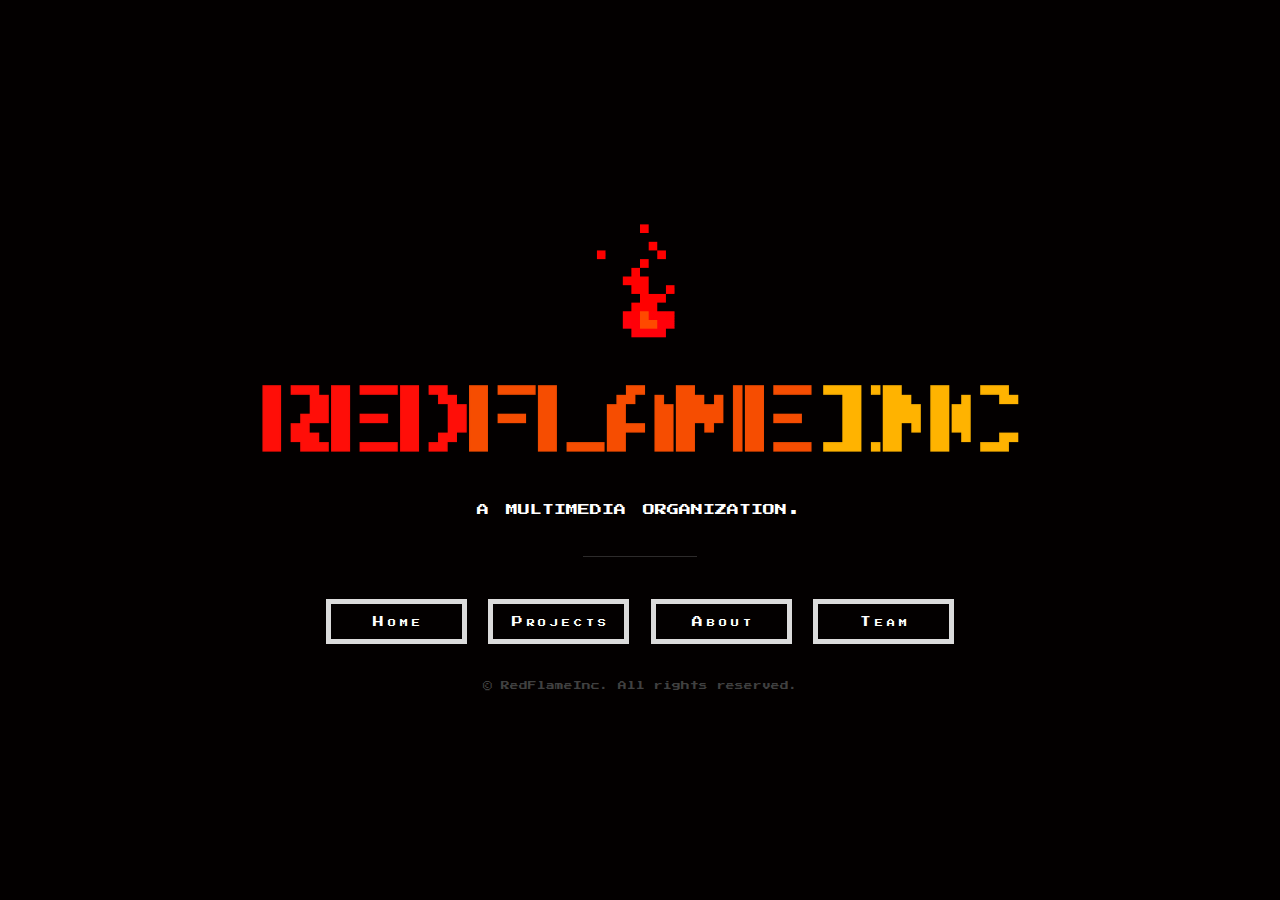
<file: index.html>
<!DOCTYPE HTML>
<html lang="en">
	<head>
		<title>RedFlameInc 🔥</title>
		<meta charset="utf-8" />
    <meta name="viewport" content="width=device-width,initial-scale=1,user-scalable=no" />
    <link rel="icon" type="image/png" href="assets/images/favicon.png"/>
		<meta name="description" content="A multimedia organization made by a group of high school friends who want to pursue their dreams together." />
		<meta property="og:site_name" content="RedFlameInc 🔥" />
		<meta property="og:title" content="RedFlameInc 🔥" />
		<meta property="og:type" content="website" />
		<meta property="og:description" content="A multimedia organization made by a group of high school friends who want to pursue their dreams together." />
		<meta property="og:image" content="assets/images/cardd18e.png?v7e7159d94" />
		<meta property="og:image:type" content="image/png" />
		<meta property="og:image:width" content="1280" />
		<meta property="og:image:height" content="800" />
		<meta property="og:url" content="index.html" />
		<meta property="twitter:card" content="summary_large_image" />
		<link href="https://fonts.googleapis.com/css?family=Press+Start+2P:400,400italic" rel="stylesheet" type="text/css" />
		<style>html,body,div,span,applet,object,iframe,h1,h2,h3,h4,h5,h6,p,blockquote,pre,a,abbr,acronym,address,big,cite,code,del,dfn,em,img,ins,kbd,q,s,samp,small,strike,strong,sub,sup,tt,var,b,u,i,center,dl,dt,dd,ol,ul,li,fieldset,form,label,legend,table,caption,tbody,tfoot,thead,tr,th,td,article,aside,canvas,details,embed,figure,figcaption,footer,header,hgroup,menu,nav,output,ruby,section,summary,time,mark,audio,video{margin:0;padding:0;border:0;font-size:100%;font:inherit;vertical-align:baseline;}article,aside,details,figcaption,figure,footer,header,hgroup,menu,nav,section{display:block;}body{line-height:1;}ol,ul{list-style:none;}blockquote,q{quotes:none;}blockquote:before,blockquote:after,q:before,q:after{content:'';content:none;}table{border-collapse:collapse;border-spacing:0;}body{-webkit-text-size-adjust:none}mark{background-color:transparent;color:inherit}input::-moz-focus-inner{border:0;padding:0}input[type="text"],input[type="email"],select,textarea{-moz-appearance:none;-webkit-appearance:none;-ms-appearance:none;appearance:none}*, *:before, *:after {box-sizing: border-box;}body {min-width: 320px;min-height: 100vh;line-height: 1.0;word-wrap: break-word;overflow-x: hidden;background-color: #030000;}u {text-decoration: underline;}strong {color: inherit;font-weight: bolder;}em {font-style: italic;}code {font-family: 'Lucida Console', 'Courier New', monospace;font-weight: normal;text-indent: 0;letter-spacing: 0;font-size: 0.9em;margin: 0 0.25em;padding: 0.25em 0.5em;background-color: rgba(144,144,144,0.25);border-radius: 0.25em;}mark {background-color: rgba(144,144,144,0.25);}a {-moz-transition: color 0.25s ease, background-color 0.25s ease, border-color 0.25s ease;-webkit-transition: color 0.25s ease, background-color 0.25s ease, border-color 0.25s ease;-ms-transition: color 0.25s ease, background-color 0.25s ease, border-color 0.25s ease;transition: color 0.25s ease, background-color 0.25s ease, border-color 0.25s ease;color: inherit;text-decoration: underline;}s {text-decoration: line-through;}html {font-size: 18pt;}#wrapper {-webkit-overflow-scrolling: touch;display: flex;-moz-flex-direction: column;-webkit-flex-direction: column;-ms-flex-direction: column;flex-direction: column;-moz-align-items: center;-webkit-align-items: center;-ms-align-items: center;align-items: center;-moz-justify-content: center;-webkit-justify-content: center;-ms-justify-content: center;justify-content: center;min-height: 100vh;position: relative;z-index: 2;overflow: hidden;}#main {display: flex;position: relative;max-width: 100%;z-index: 1;-moz-align-items: center;-webkit-align-items: center;-ms-align-items: center;align-items: center;-moz-justify-content: center;-webkit-justify-content: center;-ms-justify-content: center;justify-content: center;-moz-flex-grow: 0;-webkit-flex-grow: 0;-ms-flex-grow: 0;flex-grow: 0;-moz-flex-shrink: 0;-webkit-flex-shrink: 0;-ms-flex-shrink: 0;flex-shrink: 0;text-align: center;-moz-transition: opacity 1s ease-in-out 0s;-webkit-transition: opacity 1s ease-in-out 0s;-ms-transition: opacity 1s ease-in-out 0s;transition: opacity 1s ease-in-out 0s;}#main > .inner {position: relative;z-index: 1;border-radius: inherit;padding: 2.5rem 2rem;max-width: 100%;width: 48rem;}#main > .inner > header {margin-bottom: 1.5rem;}#main > .inner > footer {margin-top: 1.5rem;border-bottom-left-radius: inherit;border-bottom-right-radius: inherit;}#main > .inner > * > * {margin-top: 1.5rem;margin-bottom: 1.5rem;}#main > .inner > * > :first-child {margin-top: 0 !important;}#main > .inner > * > :last-child {margin-bottom: 0 !important;}#main > .inner > .full {margin-left: calc(-2rem);width: calc(100% + 4rem + 0.4725px);max-width: calc(100% + 4rem + 0.4725px);}#main > .inner > .full:first-child {margin-top: -2.5rem !important;border-top-left-radius: inherit;border-top-right-radius: inherit;}#main > .inner > .full:last-child {margin-bottom: -2.5rem !important;border-bottom-left-radius: inherit;border-bottom-right-radius: inherit;}#main > .inner > .full.screen {width: 100vw;max-width: 100vw;position: relative;border-radius: 0 !important;left: 50%;right: auto;margin-left: -50vw;}#main > .inner > * > .full {margin-left: calc(-2rem);width: calc(100% + 4rem + 0.4725px);max-width: calc(100% + 4rem + 0.4725px);}#main > .inner > * > .full.screen {width: 100vw;max-width: 100vw;position: relative;border-radius: 0 !important;left: 50%;right: auto;margin-left: -50vw;}#main > .inner > footer > .full:last-child {margin-bottom: -2.5rem !important;border-bottom-left-radius: inherit;border-bottom-right-radius: inherit;}#main > .inner > .active > .full:first-child {margin-top: -2.5rem !important;border-top-left-radius: inherit;border-top-right-radius: inherit;}#main > .inner > .active {border-top-left-radius: inherit;border-top-right-radius: inherit;}body.is-loading #main {opacity: 0;}#main > .inner > header, #main > .inner > footer {-moz-transition: opacity 0.375s ease-in-out 0.5625s,visibility 0.375s linear 0.5625s;-webkit-transition: opacity 0.375s ease-in-out 0.5625s,visibility 0.375s linear 0.5625s;-ms-transition: opacity 0.375s ease-in-out 0.5625s,visibility 0.375s linear 0.5625s;transition: opacity 0.375s ease-in-out 0.5625s,visibility 0.375s linear 0.5625s;}#main > .inner > header.hidden, #main > .inner > footer.hidden {-moz-transition: opacity 0.375s ease-in-out,visibility 0.375s;-webkit-transition: opacity 0.375s ease-in-out,visibility 0.375s;-ms-transition: opacity 0.375s ease-in-out,visibility 0.375s;transition: opacity 0.375s ease-in-out,visibility 0.375s;opacity: 0;visibility: hidden;}#main > .inner > section {-moz-transition: opacity 0.75s ease-in-out 0.375s,min-height 0.375s ease-in-out,max-height 0.375s ease-in-out;-webkit-transition: opacity 0.75s ease-in-out 0.375s,min-height 0.375s ease-in-out,max-height 0.375s ease-in-out;-ms-transition: opacity 0.75s ease-in-out 0.375s,min-height 0.375s ease-in-out,max-height 0.375s ease-in-out;transition: opacity 0.75s ease-in-out 0.375s,min-height 0.375s ease-in-out,max-height 0.375s ease-in-out;}#main > .inner > section.inactive {-moz-transition: opacity 0.375s ease-in-out;-webkit-transition: opacity 0.375s ease-in-out;-ms-transition: opacity 0.375s ease-in-out;transition: opacity 0.375s ease-in-out;opacity: 0;}body.is-instant #main, body.is-instant #main > .inner > *,body.is-instant #main > .inner > section > * {-moz-transition: none !important;-webkit-transition: none !important;-ms-transition: none !important;transition: none !important;}body.is-instant:after {display: none !important;-moz-transition: none !important;-webkit-transition: none !important;-ms-transition: none !important;transition: none !important;}@-moz-keyframes loading-spinner {0% {-moz-transform: rotate(0deg);-webkit-transform: rotate(0deg);-ms-transform: rotate(0deg);transform: rotate(0deg);}100% {-moz-transform: rotate(360deg);-webkit-transform: rotate(360deg);-ms-transform: rotate(360deg);transform: rotate(360deg);}}@-webkit-keyframes loading-spinner {0% {-moz-transform: rotate(0deg);-webkit-transform: rotate(0deg);-ms-transform: rotate(0deg);transform: rotate(0deg);}100% {-moz-transform: rotate(360deg);-webkit-transform: rotate(360deg);-ms-transform: rotate(360deg);transform: rotate(360deg);}}@-ms-keyframes loading-spinner {0% {-moz-transform: rotate(0deg);-webkit-transform: rotate(0deg);-ms-transform: rotate(0deg);transform: rotate(0deg);}100% {-moz-transform: rotate(360deg);-webkit-transform: rotate(360deg);-ms-transform: rotate(360deg);transform: rotate(360deg);}}@keyframes loading-spinner {0% {-moz-transform: rotate(0deg);-webkit-transform: rotate(0deg);-ms-transform: rotate(0deg);transform: rotate(0deg);}100% {-moz-transform: rotate(360deg);-webkit-transform: rotate(360deg);-ms-transform: rotate(360deg);transform: rotate(360deg);}}.deferred:before {content: '';display: block;width: 4rem;height: 4rem;position: absolute;top: 50%;left: 50%;margin: -2rem 0 0 -2rem;animation: loading-spinner 1s infinite linear;transition: opacity 0.25s ease;transition-delay: 0.5s;opacity: 0;z-index: -1;background-image: url('[data-uri]');background-position: center;background-repeat: no-repeat;background-size: 3rem;}.deferred.loading:before {opacity: 0.35;z-index: 0;}.image {position: relative;overflow: hidden;max-width: 100%;display: block;}.image a, .image span {position: relative;max-width: 100%;display: inline-block;vertical-align: top;}.image a img, .image span img {display: block;}.image img {width: 100%;max-width: 100%;display: inline-block;vertical-align: top;}.image.full img {display: block;}.image.full:first-child img {border-top-left-radius: inherit;border-top-right-radius: inherit;}.image.full:last-child img {border-bottom-left-radius: inherit;border-bottom-right-radius: inherit;}.image.full a, .image.full span {display: block;}#image01 a, #image01 span {border-radius: 100%;}#image01 img {width: 8rem;border-radius: 100%;}#image02 img {max-width: 100%;width: auto;}#image03 img {width: 35rem;}#image04 img {width: 10.375rem;}#image05 img {width: 10.375rem;}#image06 img {width: 10.375rem;}#image07 img {width: 10.375rem;}#image08 img {width: 10.375rem;}h1 br + br, h2 br + br, h3 br + br, p br + br {display: block;content: ' ';}h1 .li, h2 .li, h3 .li, p .li {display: list-item;padding-left: 0.5em;margin: 0.75em 0 0 1em;}h1.style2, h2.style2, h3.style2, p.style2 br + br {margin-top: 0.9rem;}h1.style2, h2.style2, h3.style2, p.style2 {text-align: center;font-variant: small-caps;color: #FFFFFF;font-family: 'Press Start 2P', monospace;font-size: 1em;line-height: 1.5;font-weight: 400;}h1.style2 a, h2.style2 a, h3.style2 a, p.style2 a {text-decoration: underline;}h1.style2 a:hover, h2.style2 a:hover, h3.style2 a:hover, p.style2 a:hover {text-decoration: none;}h1.style1, h2.style1, h3.style1, p.style1 br + br {margin-top: 0.975rem;}h1.style1, h2.style1, h3.style1, p.style1 {font-variant: small-caps;color: #FF1C00;font-family: 'Press Start 2P', monospace;font-size: 2.625em;line-height: 1.625;font-weight: 400;}h1.style1 a, h2.style1 a, h3.style1 a, p.style1 a {text-decoration: underline;}h1.style1 a:hover, h2.style1 a:hover, h3.style1 a:hover, p.style1 a:hover {text-decoration: none;}#text10 br + br {margin-top: 0.975rem;}#text10 {color: #FF1C00;font-family: 'Press Start 2P', monospace;font-size: 1.75em;line-height: 1.625;font-weight: 400;}#text10 a {text-decoration: underline;}#text10 a:hover {text-decoration: none;}#text07 br + br {margin-top: 0.975rem;}#text07 {color: #FF1C00;font-family: 'Press Start 2P', monospace;font-size: 1.75em;line-height: 1.625;font-weight: 400;}#text07 a {text-decoration: underline;}#text07 a:hover {text-decoration: none;}#text12 br + br {margin-top: 0.975rem;}#text12 {text-transform: uppercase;color: #F64E05;font-family: 'Press Start 2P', monospace;font-size: 1em;line-height: 1.625;font-weight: 400;}#text12 a {text-decoration: underline;}#text12 a:hover {text-decoration: none;}#text13 br + br {margin-top: 0.975rem;}#text13 {color: #FFB200;font-family: 'Press Start 2P', monospace;font-size: 1em;line-height: 1.625;font-weight: 400;}#text13 a {text-decoration: underline;}#text13 a:hover {text-decoration: none;}#text14 br + br {margin-top: 0.975rem;}#text14 {color: #FFB200;font-family: 'Press Start 2P', monospace;font-size: 1em;line-height: 1.625;font-weight: 400;}#text14 a {text-decoration: underline;}#text14 a:hover {text-decoration: none;}#text15 br + br {margin-top: 0.975rem;}#text15 {color: #FFB200;font-family: 'Press Start 2P', monospace;font-size: 1em;line-height: 1.625;font-weight: 400;}#text15 a {text-decoration: underline;}#text15 a:hover {text-decoration: none;}#text16 br + br {margin-top: 0.975rem;}#text16 {color: #FFB200;font-family: 'Press Start 2P', monospace;font-size: 1em;line-height: 1.625;font-weight: 400;}#text16 a {text-decoration: underline;}#text16 a:hover {text-decoration: none;}#text17 br + br {margin-top: 0.975rem;}#text17 {color: #FFB200;font-family: 'Press Start 2P', monospace;font-size: 1em;line-height: 1.625;font-weight: 400;}#text17 a {text-decoration: underline;}#text17 a:hover {text-decoration: none;}#text18 br + br {margin-top: 0.975rem;}#text18 {color: #404040;font-family: 'Press Start 2P', monospace;font-size: 0.5em;line-height: 1.625;font-weight: 400;}#text18 a {text-decoration: underline;}#text18 a:hover {text-decoration: none;}#credits br + br {margin-top: 0.9rem;}#credits {color: #FFFFFF;font-family: 'Press Start 2P', monospace;font-size: 0.525em;line-height: 1.5;font-weight: 400;cursor: default;margin-top: 1rem !important;}#credits a {text-decoration: none !important;-moz-transition: opacity 0.25s ease;-webkit-transition: opacity 0.25s ease;-ms-transition: opacity 0.25s ease;transition: opacity 0.25s ease;opacity: 0.5;}#credits a:hover {text-decoration: none !important;opacity: 1;}hr {width: 100%;position: relative;padding: 0;border: 0;}hr:before {content: '';display: inline-block;vertical-align: middle;}#divider08:not(:first-child) {margin-top: 0.5rem !important;}#divider08:not(:last-child) {margin-bottom: 0.5rem !important;}#divider08:before {width: 15%;border-top: solid 1px rgba(255,255,255,0.169);height: 1px;margin-top: -0.5px;}#divider02:not(:first-child) {margin-top: 0.5rem !important;}#divider02:not(:last-child) {margin-bottom: 0.5rem !important;}#divider02:before {width: 15%;border-top: solid 1px rgba(255,255,255,0.169);height: 1px;margin-top: -0.5px;}#divider07:not(:first-child) {margin-top: 0.5rem !important;}#divider07:not(:last-child) {margin-bottom: 0.5rem !important;}#divider07:before {width: 15%;border-top: solid 1px rgba(255,255,255,0.169);height: 1px;margin-top: -0.5px;}#divider03:not(:first-child) {margin-top: 0.5rem !important;}#divider03:not(:last-child) {margin-bottom: 0.5rem !important;}#divider03:before {width: 15%;border-top: solid 1px rgba(255,255,255,0.169);height: 1px;margin-top: -0.5px;}#divider04:not(:first-child) {margin-top: 0.5rem !important;}#divider04:not(:last-child) {margin-bottom: 0.5rem !important;}#divider04:before {width: 15%;border-top: solid 1px rgba(255,255,255,0.169);height: 1px;margin-top: -0.5px;}#divider05:not(:first-child) {margin-top: 0.5rem !important;}#divider05:not(:last-child) {margin-bottom: 0.5rem !important;}#divider05:before {width: 15%;border-top: solid 1px rgba(255,255,255,0.169);height: 1px;margin-top: -0.5px;}#divider06:not(:first-child) {margin-top: 0.5rem !important;}#divider06:not(:last-child) {margin-bottom: 0.5rem !important;}#divider06:before {width: 15%;border-top: solid 1px rgba(255,255,255,0.169);height: 1px;margin-top: -0.5px;}#divider01:not(:first-child) {margin-top: 0.5rem !important;}#divider01:not(:last-child) {margin-bottom: 0.5rem !important;}#divider01:before {width: 15%;border-top: solid 1px rgba(255,255,255,0.169);height: 1px;margin-top: -0.5px;}.video {position: relative;}.video video {display: inline-block;vertical-align: top;max-width: 100%;}.video .frame {position: relative;overflow: hidden;max-width: 100%;display: inline-block;vertical-align: top;}.video .frame:before {content: '';display: block;width: 100%;}.video .frame iframe {position: absolute;top: 0px;right: 0px;bottom: 0px;left: 0px;width: 100%;height: 100%;background-color: #000000;}.video.full video {display: block;}.video.full:first-child video {border-top-left-radius: inherit;border-top-right-radius: inherit;}.video.full:last-child video {border-bottom-left-radius: inherit;border-bottom-right-radius: inherit;}.video.full .frame {display: block;}.video.full:first-child .frame {border-top-left-radius: inherit;border-top-right-radius: inherit;}.video.full:last-child .frame {border-bottom-left-radius: inherit;border-bottom-right-radius: inherit;}#video01 video {width: 35rem;}#video01 .frame {width: 35rem;}#video01 .frame:before {padding-top: 56.25%;}.icons {cursor: default;padding: 0;letter-spacing: 0;}.icons li {display: inline-block;vertical-align: middle;position: relative;z-index: 1;}.icons li a {display: flex;-moz-align-items: center;-webkit-align-items: center;-ms-align-items: center;align-items: center;-moz-justify-content: center;-webkit-justify-content: center;-ms-justify-content: center;justify-content: center;}.icons li a svg {display: block;position: relative;-moz-transition: fill 0.25s ease;-webkit-transition: fill 0.25s ease;-ms-transition: fill 0.25s ease;transition: fill 0.25s ease;}.icons li a + svg {display: block;position: absolute;top: 0;left: 0;width: 100%;height: 100%;z-index: -1;-moz-pointer-events: none;-webkit-pointer-events: none;-ms-pointer-events: none;pointer-events: none;-moz-transition: fill 0.25s ease, stroke 0.25s ease;-webkit-transition: fill 0.25s ease, stroke 0.25s ease;-ms-transition: fill 0.25s ease, stroke 0.25s ease;transition: fill 0.25s ease, stroke 0.25s ease;}.icons li a .label {display: none;}#icons01 {font-size: 2.5em;width: calc(100% + 1.5rem);margin-left: -0.75rem;}#icons01 li {margin: 0.75rem;}#icons01 li a {width: 1em;height: 1em;}#icons01 li a svg {width: 100%;height: 100%;}#icons01 a svg {fill: #FF1C00;}#icons01 a:hover svg {fill: #F64E05 !important;}#icons02 {font-size: 2em;width: calc(100% + 1rem);margin-left: -0.5rem;}#icons02 li {margin: 0.5rem;}#icons02 li a {width: 1em;height: 1em;}#icons02 li a svg {width: 100%;height: 100%;}#icons02 a svg {fill: #FF1C00;}#icons02 a:hover svg {fill: #F64E05 !important;}#icons03 {font-size: 2em;width: calc(100% + 1rem);margin-left: -0.5rem;}#icons03 li {margin: 0.5rem;}#icons03 li a {width: 1em;height: 1em;}#icons03 li a svg {width: 100%;height: 100%;}#icons03 a svg {fill: #FF1C00;}#icons03 a:hover svg {fill: #F64E05 !important;}#icons04 {font-size: 2em;width: calc(100% + 1rem);margin-left: -0.5rem;}#icons04 li {margin: 0.5rem;}#icons04 li a {width: 1em;height: 1em;}#icons04 li a svg {width: 100%;height: 100%;}#icons04 a svg {fill: #FF1C00;}#icons04 a:hover svg {fill: #F64E05 !important;}#icons05 {font-size: 2em;width: calc(100% + 1rem);margin-left: -0.5rem;}#icons05 li {margin: 0.5rem;}#icons05 li a {width: 1em;height: 1em;}#icons05 li a svg {width: 100%;height: 100%;}#icons05 a svg {fill: #FF1C00;}#icons05 a:hover svg {fill: #F64E05 !important;}#icons06 {font-size: 2em;width: calc(100% + 1rem);margin-left: -0.5rem;}#icons06 li {margin: 0.5rem;}#icons06 li a {width: 1em;height: 1em;}#icons06 li a svg {width: 100%;height: 100%;}#icons06 a svg {fill: #FF1C00;}#icons06 a:hover svg {fill: #F64E05 !important;}.buttons {cursor: default;padding: 0;letter-spacing: 0;}.buttons li a {text-decoration: none;text-align: center;white-space: nowrap;max-width: 100%;-moz-align-items: center;-webkit-align-items: center;-ms-align-items: center;align-items: center;-moz-justify-content: center;-webkit-justify-content: center;-ms-justify-content: center;justify-content: center;vertical-align: middle;}#buttons01 {width: calc(100% + 1rem);margin-left: -0.5rem;}#buttons01 li {display: inline-block;vertical-align: middle;max-width: calc(100% - 1rem);margin: 0.5rem;}#buttons01 li a {display: flex;width: 8.125rem;height: 2.625rem;line-height: 2.625rem;vertical-align: middle;padding: 0 1.3125rem;font-variant: small-caps;font-size: 0.625em;font-family: 'Press Start 2P', monospace;letter-spacing: 0.225rem;padding-left: calc(0.225rem + 1.3125rem);font-weight: 400;border-radius: 0rem;}#buttons01 .button {color: #FFFFFF;border: solid 5px rgba(255,255,255,0.859);}#buttons01 .button:hover {color: #FF4D00 !important;border-color: #FF4D00 !important;}@media (max-width: 1680px) {html {font-size: 13pt;}}@media (max-width: 1280px) {html {font-size: 13pt;}}@media (max-width: 980px) {html {font-size: 11pt;}}@media (max-width: 736px) {html {font-size: 11pt;}#main > .inner {padding: 2.5rem 2rem;}#main > .inner > header {margin-bottom: 1.5rem;}#main > .inner > footer {margin-top: 1.5rem;}#main > .inner > * > * {margin-top: 1.5rem;margin-bottom: 1.5rem;}#main > .inner > .full {margin-left: calc(-2rem);width: calc(100% + 4rem + 0.4725px);max-width: calc(100% + 4rem + 0.4725px);}#main > .inner > .full:first-child {margin-top: -2.5rem !important;}#main > .inner > .full:last-child {margin-bottom: -2.5rem !important;}#main > .inner > .full.screen {margin-left: -50vw;}#main > .inner > * > .full {margin-left: calc(-2rem);width: calc(100% + 4rem + 0.4725px);max-width: calc(100% + 4rem + 0.4725px);}#main > .inner > * > .full.screen {margin-left: -50vw;}#main > .inner > footer > .full:last-child {margin-bottom: -2.5rem !important;}#main > .inner > .active > .full:first-child {margin-top: -2.5rem !important;}#image01 img {width: 8rem;}#image03 img {width: 35rem;}#image04 img {width: 10.375rem;}#image05 img {width: 10.375rem;}#image06 img {width: 10.375rem;}#image07 img {width: 10.375rem;}#image08 img {width: 10.375rem;}h1.style2, h2.style2, h3.style2, p.style2 {letter-spacing: 0rem;width: 100%;font-size: 1em;line-height: 1.5;}h1.style1, h2.style1, h3.style1, p.style1 {letter-spacing: 0rem;width: 100%;font-size: 2.625em;line-height: 1.625;}#text10 {letter-spacing: 0rem;width: 100%;font-size: 1.75em;line-height: 1.625;}#text07 {letter-spacing: 0rem;width: 100%;font-size: 1.75em;line-height: 1.625;}#text12 {letter-spacing: 0rem;width: 100%;font-size: 1em;line-height: 1.625;}#text13 {letter-spacing: 0rem;width: 100%;font-size: 1em;line-height: 1.625;}#text14 {letter-spacing: 0rem;width: 100%;font-size: 1em;line-height: 1.625;}#text15 {letter-spacing: 0rem;width: 100%;font-size: 1em;line-height: 1.625;}#text16 {letter-spacing: 0rem;width: 100%;font-size: 1em;line-height: 1.625;}#text17 {letter-spacing: 0rem;width: 100%;font-size: 1em;line-height: 1.625;}#text18 {letter-spacing: 0rem;width: 100%;font-size: 0.5em;line-height: 1.625;}#credits {letter-spacing: 0rem;width: 100%;font-size: 0.525em;line-height: 1.5;}#divider08:not(:first-child) {margin-top: 0.5rem !important;}#divider08:not(:last-child) {margin-bottom: 0.5rem !important;}#divider08:before {width: 15%;}#divider02:not(:first-child) {margin-top: 0.5rem !important;}#divider02:not(:last-child) {margin-bottom: 0.5rem !important;}#divider02:before {width: 15%;}#divider07:not(:first-child) {margin-top: 0.5rem !important;}#divider07:not(:last-child) {margin-bottom: 0.5rem !important;}#divider07:before {width: 15%;}#divider03:not(:first-child) {margin-top: 0.5rem !important;}#divider03:not(:last-child) {margin-bottom: 0.5rem !important;}#divider03:before {width: 15%;}#divider04:not(:first-child) {margin-top: 0.5rem !important;}#divider04:not(:last-child) {margin-bottom: 0.5rem !important;}#divider04:before {width: 15%;}#divider05:not(:first-child) {margin-top: 0.5rem !important;}#divider05:not(:last-child) {margin-bottom: 0.5rem !important;}#divider05:before {width: 15%;}#divider06:not(:first-child) {margin-top: 0.5rem !important;}#divider06:not(:last-child) {margin-bottom: 0.5rem !important;}#divider06:before {width: 15%;}#divider01:not(:first-child) {margin-top: 0.5rem !important;}#divider01:not(:last-child) {margin-bottom: 0.5rem !important;}#divider01:before {width: 15%;}#video01 video {width: 35rem;}#video01 .frame {width: 35rem;}#icons01 {font-size: 2.5em;width: calc(100% + 1.5rem);margin-left: -0.75rem;}#icons01 li {margin: 0.75rem;}#icons02 {font-size: 2em;width: calc(100% + 1rem);margin-left: -0.5rem;}#icons02 li {margin: 0.5rem;}#icons03 {font-size: 2em;width: calc(100% + 1rem);margin-left: -0.5rem;}#icons03 li {margin: 0.5rem;}#icons04 {font-size: 2em;width: calc(100% + 1rem);margin-left: -0.5rem;}#icons04 li {margin: 0.5rem;}#icons05 {font-size: 2em;width: calc(100% + 1rem);margin-left: -0.5rem;}#icons05 li {margin: 0.5rem;}#icons06 {font-size: 2em;width: calc(100% + 1rem);margin-left: -0.5rem;}#icons06 li {margin: 0.5rem;}#buttons01 li a {font-size: 0.625em;}}@media (max-width: 480px) {#main > .inner > header {margin-bottom: 1.3125rem;}#main > .inner > footer {margin-top: 1.3125rem;}#main > .inner > * > * {margin-top: 1.3125rem;margin-bottom: 1.3125rem;}#buttons01 li a {width: 8.125rem;}}@media (max-width: 360px) {#main > .inner {padding: 1.875rem 1.5rem;}#main > .inner > header {margin-bottom: 1.125rem;}#main > .inner > footer {margin-top: 1.125rem;}#main > .inner > * > * {margin-top: 1.125rem;margin-bottom: 1.125rem;}#main > .inner > .full {margin-left: calc(-1.5rem);width: calc(100% + 3rem + 0.4725px);max-width: calc(100% + 3rem + 0.4725px);}#main > .inner > .full:first-child {margin-top: -1.875rem !important;}#main > .inner > .full:last-child {margin-bottom: -1.875rem !important;}#main > .inner > .full.screen {margin-left: -50vw;}#main > .inner > * > .full {margin-left: calc(-1.5rem);width: calc(100% + 3rem + 0.4725px);max-width: calc(100% + 3rem + 0.4725px);}#main > .inner > * > .full.screen {margin-left: -50vw;}#main > .inner > footer > .full:last-child {margin-bottom: -1.875rem !important;}#main > .inner > .active > .full:first-child {margin-top: -1.875rem !important;}h1.style2, h2.style2, h3.style2, p.style2 {font-size: 1em;}h1.style1, h2.style1, h3.style1, p.style1 {font-size: 2em;}#text10 {font-size: 1.5em;}#text07 {font-size: 1.5em;}#text12 {font-size: 1em;}#text13 {font-size: 1em;}#text14 {font-size: 1em;}#text15 {font-size: 1em;}#text16 {font-size: 1em;}#text17 {font-size: 1em;}#text18 {font-size: 0.5em;}#credits {font-size: 0.525em;}#icons01 {width: calc(100% + 1.125rem);margin-left: -0.5625rem;}#icons01 li {margin: 0.5625rem;}#icons02 {width: calc(100% + 0.75rem);margin-left: -0.375rem;}#icons02 li {margin: 0.375rem;}#icons03 {width: calc(100% + 0.75rem);margin-left: -0.375rem;}#icons03 li {margin: 0.375rem;}#icons04 {width: calc(100% + 0.75rem);margin-left: -0.375rem;}#icons04 li {margin: 0.375rem;}#icons05 {width: calc(100% + 0.75rem);margin-left: -0.375rem;}#icons05 li {margin: 0.375rem;}#icons06 {width: calc(100% + 0.75rem);margin-left: -0.375rem;}#icons06 li {margin: 0.375rem;}#buttons01 {width: calc(100% + 0.75rem);margin-left: -0.375rem;}#buttons01 li {max-width: calc(100% - 0.75rem);margin: 0.375rem;}}</style>
		<noscript>
			<style>body {overflow: auto !important;}#main {opacity: 1.0 !important;-moz-transform: none !important;-webkit-transform: none !important;-ms-transform: none !important;transform: none !important;-moz-transition: none !important;-webkit-transition: none !important;-ms-transition: none !important;transition: none !important;-moz-filter: none !important;-webkit-filter: none !important;-ms-filter: none !important;filter: none !important;}#main > .inner > section {opacity: 1.0 !important;-moz-transform: none !important;-webkit-transform: none !important;-ms-transform: none !important;transform: none !important;-moz-transition: none !important;-webkit-transition: none !important;-ms-transition: none !important;transition: none !important;-moz-filter: none !important;-webkit-filter: none !important;-ms-filter: none !important;filter: none !important;}</style>
		</noscript>
	</head>
	<body class="is-loading">
		<svg xmlns="http://www.w3.org/2000/svg" version="1.1" xmlns:xlink="http://www.w3.org/1999/xlink" viewBox="0 0 40 40" display="none" width="0" height="0">
			<symbol id="icon-901" viewBox="0 0 40 40">
				<path d="M34.9,30.5V15.6c-0.4,0.4-0.8,0.9-1.4,1.2c-3.4,2.7-6.2,4.8-8.2,6.6c-0.6,0.5-1.1,0.9-1.6,1.2c-0.4,0.3-0.9,0.6-1.7,0.9 c-0.7,0.3-1.4,0.5-2,0.5l0,0c-0.6,0-1.2-0.2-2-0.5c-0.7-0.3-1.2-0.6-1.7-0.9c-0.4-0.3-0.9-0.7-1.6-1.2c-2.1-1.7-4.8-3.8-8.2-6.6 c-0.5-0.4-0.9-0.8-1.4-1.2v14.9c0,0.2,0.1,0.3,0.2,0.4C5.7,31,5.9,31.1,6,31.1h28.4c0.2,0,0.3-0.1,0.4-0.2 C34.8,30.8,34.9,30.7,34.9,30.5L34.9,30.5z M34.9,10.2V9.7c0,0,0-0.1,0-0.2c0-0.1,0-0.2-0.1-0.2c-0.1,0-0.1,0-0.1-0.2 c0-0.1-0.1-0.2-0.2-0.1c-0.1,0-0.2,0-0.3,0H5.8C5.6,8.9,5.4,9,5.3,9.1C5.2,9.2,5.1,9.3,5.1,9.5c0,2.2,0.9,4,2.8,5.5 c2.5,2,5.1,4,7.7,6.1c0.1,0.1,0.3,0.2,0.7,0.5c0.4,0.3,0.6,0.5,0.9,0.7c0.2,0.2,0.5,0.4,0.8,0.6c0.3,0.2,0.7,0.4,0.9,0.5 c0.3,0.1,0.6,0.2,0.8,0.2l0,0c0.2,0,0.5-0.1,0.8-0.2c0.3-0.1,0.6-0.3,0.9-0.5c0.3-0.2,0.6-0.4,0.8-0.6c0.2-0.2,0.5-0.4,0.9-0.7 c0.4-0.3,0.6-0.5,0.6-0.5c2.7-2.1,5.3-4.2,7.7-6.1c0.7-0.5,1.4-1.2,2-2.2C34.6,11.8,34.9,11,34.9,10.2L34.9,10.2z M37.3,9.5v21 c0,0.8-0.3,1.6-0.9,2.2s-1.4,0.9-2.2,0.9H5.8c-0.8,0-1.6-0.3-2.2-0.9c-0.6-0.6-0.9-1.4-0.9-2.2v-21c0-0.8,0.3-1.6,0.9-2.2 s1.4-0.9,2.2-0.9h28.4c0.8,0,1.6,0.3,2.2,0.9S37.3,8.7,37.3,9.5z"/>
			</symbol>
			<symbol id="icon-910" viewBox="0 0 40 40">
				<path d="M20,7c4.2,0,4.7,0,6.3,0.1c1.5,0.1,2.3,0.3,3,0.5C30,8,30.5,8.3,31.1,8.9c0.5,0.5,0.9,1.1,1.2,1.8c0.2,0.5,0.5,1.4,0.5,3 C33,15.3,33,15.8,33,20s0,4.7-0.1,6.3c-0.1,1.5-0.3,2.3-0.5,3c-0.3,0.7-0.6,1.2-1.2,1.8c-0.5,0.5-1.1,0.9-1.8,1.2 c-0.5,0.2-1.4,0.5-3,0.5C24.7,33,24.2,33,20,33s-4.7,0-6.3-0.1c-1.5-0.1-2.3-0.3-3-0.5C10,32,9.5,31.7,8.9,31.1 C8.4,30.6,8,30,7.7,29.3c-0.2-0.5-0.5-1.4-0.5-3C7,24.7,7,24.2,7,20s0-4.7,0.1-6.3c0.1-1.5,0.3-2.3,0.5-3C8,10,8.3,9.5,8.9,8.9 C9.4,8.4,10,8,10.7,7.7c0.5-0.2,1.4-0.5,3-0.5C15.3,7.1,15.8,7,20,7z M20,4.3c-4.3,0-4.8,0-6.5,0.1c-1.6,0-2.8,0.3-3.8,0.7 C8.7,5.5,7.8,6,6.9,6.9C6,7.8,5.5,8.7,5.1,9.7c-0.4,1-0.6,2.1-0.7,3.8c-0.1,1.7-0.1,2.2-0.1,6.5s0,4.8,0.1,6.5 c0,1.6,0.3,2.8,0.7,3.8c0.4,1,0.9,1.9,1.8,2.8c0.9,0.9,1.7,1.4,2.8,1.8c1,0.4,2.1,0.6,3.8,0.7c1.6,0.1,2.2,0.1,6.5,0.1 s4.8,0,6.5-0.1c1.6-0.1,2.9-0.3,3.8-0.7c1-0.4,1.9-0.9,2.8-1.8c0.9-0.9,1.4-1.7,1.8-2.8c0.4-1,0.6-2.1,0.7-3.8 c0.1-1.6,0.1-2.2,0.1-6.5s0-4.8-0.1-6.5c-0.1-1.6-0.3-2.9-0.7-3.8c-0.4-1-0.9-1.9-1.8-2.8c-0.9-0.9-1.7-1.4-2.8-1.8 c-1-0.4-2.1-0.6-3.8-0.7C24.8,4.3,24.3,4.3,20,4.3L20,4.3L20,4.3z"/>
				<path d="M20,11.9c-4.5,0-8.1,3.7-8.1,8.1s3.7,8.1,8.1,8.1s8.1-3.7,8.1-8.1S24.5,11.9,20,11.9z M20,25.2c-2.9,0-5.2-2.3-5.2-5.2 s2.3-5.2,5.2-5.2s5.2,2.3,5.2,5.2S22.9,25.2,20,25.2z"/>
				<path d="M30.6,11.6c0,1-0.8,1.9-1.9,1.9c-1,0-1.9-0.8-1.9-1.9s0.8-1.9,1.9-1.9C29.8,9.7,30.6,10.5,30.6,11.6z"/>
			</symbol>
			<symbol id="icon-905" viewBox="0 0 40 40">
				<path d="M36.3,10.2c-1,1.3-2.1,2.5-3.4,3.5c0,0.2,0,0.4,0,1c0,1.7-0.2,3.6-0.9,5.3c-0.6,1.7-1.2,3.5-2.4,5.1 c-1.1,1.5-2.3,3.1-3.7,4.3c-1.4,1.2-3.3,2.3-5.3,3c-2.1,0.8-4.2,1.2-6.6,1.2c-3.6,0-7-1-10.2-3c0.4,0,1.1,0.1,1.5,0.1 c3.1,0,5.9-1,8.2-2.9c-1.4,0-2.7-0.4-3.8-1.3c-1.2-1-1.9-2-2.2-3.3c0.4,0.1,1,0.1,1.2,0.1c0.6,0,1.2-0.1,1.7-0.2 c-1.4-0.3-2.7-1.1-3.7-2.3s-1.4-2.6-1.4-4.2v-0.1c1,0.6,2,0.9,3,0.9c-1-0.6-1.5-1.3-2.2-2.4c-0.6-1-0.9-2.1-0.9-3.3s0.3-2.3,1-3.4 c1.5,2.1,3.6,3.6,6,4.9s4.9,2,7.6,2.1c-0.1-0.6-0.1-1.1-0.1-1.4c0-1.8,0.8-3.5,2-4.7c1.2-1.2,2.9-2,4.7-2c2,0,3.6,0.8,4.8,2.1 c1.4-0.3,2.9-0.9,4.2-1.5c-0.4,1.5-1.4,2.7-2.9,3.6C33.8,11.2,35.1,10.9,36.3,10.2L36.3,10.2z"/>
			</symbol>
			<symbol id="icon-993" viewBox="0 0 40 40">
				<path d="M37.6,27.1c0,0-0.3,2.4-1.4,3.5c-1.4,1.4-2.9,1.4-3.6,1.5c-5,0.4-12.4,0.4-12.4,0.4s-9.2-0.1-12.1-0.4 c-0.8-0.1-2.6-0.1-3.9-1.5c-1.1-1.1-1.4-3.5-1.4-3.5s-0.4-2.9-0.4-5.7v-2.7c0-2.9,0.4-5.7,0.4-5.7s0.3-2.4,1.4-3.5 C5.5,8,7,8,7.7,7.9c5-0.4,12.4-0.4,12.4-0.4h0c0,0,7.5,0,12.4,0.4C33.3,8,34.8,8,36.2,9.4c1.1,1.1,1.4,3.5,1.4,3.5s0.4,2.9,0.4,5.7 v2.7C37.9,24.2,37.6,27.1,37.6,27.1z M16.5,14.6l0,9.9l9.6-5L16.5,14.6z" />
			</symbol>
		</svg>
		<div id="wrapper">
			<div id="main">
				<div class="inner">
					<section id="home-section">
						<div id="image01" class="image"><img src="assets/images/image01d18e.gif?v7e7159d94" alt="" /></div>
						<div id="image02" class="image"><img src="assets/images/image02d18e.png?v7e7159d94" alt="" /></div>
						<p id="text04" class="style2">a multimedia organization.</p>
					</section>
					<section id="projects-section">
						<h2 id="text05" class="style1"><span style="color: #ff1c00">Pro</span><span style="color: #f64e05">je</span><span style="color: #ffb200">cts</span></h2>
						<h1 id="text02" class="style2">projects we have finished or are currently working on.</h1>
						<hr id="divider08">
						<div id="image03" class="image"><img src="assets/images/image03d18e.jpg?v7e7159d94" alt="" /></div>
						<p id="text10">The Doodle Adventures</p>
						<p id="text11" class="style2">An upcoming platformer about a Stickman who needs to save his world from an evil villain named Paper Shredder!</p>
						<hr id="divider02">
						<div id="video01" class="video">
							<div class="frame"><iframe src="#" data-src="https://www.youtube-nocookie.com/embed/1bekzWOKpxo?autoplay=0&amp;showinfo=1&amp;rel=0&amp;loop=0&amp;controls=1&amp;cc_load_policy=1" allowfullscreen="1"></iframe></div>
						</div>
						<p id="text07">Hangout</p>
						<p id="text12">Content in this video is inappropriate and not suitable for young audiences</p>
						<p id="text09" class="style2">an upcoming animation cartoon about a group of friends that just want to hangout but are interrupted by wild events.</p>
					</section>
					<section id="about-section">
						<h2 id="text01" class="style1"><span style="color: #ff1c00">Ab</span><span style="color: #f64e05">o</span><span style="color: #ffb200">ut</span></h2>
						<p id="text08" class="style2">a multimedia organization made by a group of high school friends who want to pursue their dreams together.</p>
						<ul id="icons01" class="icons">
							<li>
								<a class="n01" href="https://twitter.com/RedFlameInc_">
									<svg>
										<use xlink:href="#icon-905"></use>
									</svg>
									<span class="label">Twitter</span>
								</a>
							</li>
							<li>
								<a class="n02" href="https://instagram.com/redflameinc">
									<svg>
										<use xlink:href="#icon-910"></use>
									</svg>
									<span class="label">Instagram</span>
								</a>
							</li>
							<li>
								<a class="n03" href="https://www.youtube.com/channel/UCLCOr1OkkB1RS61-oL5PooQ">
									<svg>
										<use xlink:href="#icon-993"></use>
									</svg>
									<span class="label">YouTube (alt)</span>
								</a>
							</li>
						</ul>
					</section>
					<section id="team-section">
						<h2 id="text03" class="style1"><span style="color: #ff1c00">T</span><span style="color: #f64e05">ea</span><span style="color: #ffb200">m</span></h2>
						<p id="text06" class="style2">that group of high school friends i mentioned in the about section.</p>
						<hr id="divider07">
						<div id="image04" class="image"><img src="assets/images/image04d18e.jpg?v7e7159d94" alt="" /></div>
						<p id="text13"><span>Daniel Aguilera</span><br /> <span><span style="color: #f64e05">AKA Mr Daniel &quot;Dan&quot; Fahrenheit</span></span></p>
						<ul id="icons02" class="icons">
							<li>
								<a class="n01" href="https://twitter.com/MrDanFahrenheit">
									<svg>
										<use xlink:href="#icon-905"></use>
									</svg>
									<span class="label">Twitter</span>
								</a>
							</li>
							<li>
								<a class="n02" href="https://www.instagram.com/mrdanfahrenheit/">
									<svg>
										<use xlink:href="#icon-910"></use>
									</svg>
									<span class="label">Instagram</span>
								</a>
							</li>
							<li>
								<a class="n03" href="https://www.youtube.com/channel/UC_RVtEYH5n9K0kaETI8guww">
									<svg>
										<use xlink:href="#icon-993"></use>
									</svg>
									<span class="label">YouTube (alt)</span>
								</a>
							</li>
						</ul>
						<hr id="divider03">
						<div id="image05" class="image"><img src="assets/images/image05d18e.jpg?v7e7159d94" alt="" /></div>
						<p id="text14">Isaac Hall</p>
						<ul id="icons03" class="icons">
							<li>
								<a class="n01" href="https://twitter.com/RFIncIsaac">
									<svg>
										<use xlink:href="#icon-905"></use>
									</svg>
									<span class="label">Twitter</span>
								</a>
							</li>
							<li>
								<a class="n02" href="https://instagram.com/rfincisaac">
									<svg>
										<use xlink:href="#icon-910"></use>
									</svg>
									<span class="label">Instagram</span>
								</a>
							</li>
						</ul>
						<hr id="divider04">
						<div id="image06" class="image"><img src="assets/images/image06d18e.jpg?v7e7159d94" alt="" /></div>
						<p id="text15"><span>Angelo Aguilera</span><br /> <span><span style="color: #f64e05">AKA Ankaabii</span></span></p>
						<ul id="icons04" class="icons">
							<li>
								<a class="n01" href="https://twitter.com/Ankaabii">
									<svg>
										<use xlink:href="#icon-905"></use>
									</svg>
									<span class="label">Twitter</span>
								</a>
							</li>
							<li>
								<a class="n02" href="https://instagram.com/ankaabiini">
									<svg>
										<use xlink:href="#icon-910"></use>
									</svg>
									<span class="label">Instagram</span>
								</a>
							</li>
							<li>
								<a class="n03" href="https://www.youtube.com/channel/UCD0cP7AIoSHENM1bSjUFhQA">
									<svg>
										<use xlink:href="#icon-993"></use>
									</svg>
									<span class="label">YouTube (alt)</span>
								</a>
							</li>
							<li>
								<a class="n04" href="&#109;&#97;&#105;&#108;&#116;&#111;&#58;%61%6e%67%65%6c%6f%72%61%67%75%69%6c%65%72%61%40%67%6d%61%69%6c%2e%63%6f%6d">
									<svg>
										<use xlink:href="#icon-901"></use>
									</svg>
									<span class="label">Email (alt)</span>
								</a>
							</li>
						</ul>
						<hr id="divider05">
						<div id="image07" class="image"><img src="assets/images/image07d18e.jpg?v7e7159d94" alt="" /></div>
						<p id="text16"><span>Winston Hobbs</span><br /> <span><span style="color: #f64e05">AKA Tunips</span></span></p>
						<ul id="icons05" class="icons">
							<li>
								<a class="n01" href="https://twitter.com/Tunips_">
									<svg>
										<use xlink:href="#icon-905"></use>
									</svg>
									<span class="label">Twitter</span>
								</a>
							</li>
						</ul>
						<hr id="divider06">
						<div id="image08" class="image"><img src="assets/images/image08d18e.jpg?v7e7159d94" alt="" /></div>
						<p id="text17"><span>Gabriel Stroble</span><br /> <span><span style="color: #f64e05">AKA Gaz</span></span></p>
						<ul id="icons06" class="icons">
							<li>
								<a class="n01" href="https://twitter.com/DoomGaz">
									<svg>
										<use xlink:href="#icon-905"></use>
									</svg>
									<span class="label">Twitter</span>
								</a>
							</li>
						</ul>
					</section>
					<footer id="footer">
						<hr id="divider01">
						<ul id="buttons01" class="buttons">
							<li><a href="#home" class="button n01">Home</a></li>
							<li><a href="#projects" class="button n02">Projects</a></li>
							<li><a href="#about" class="button n03">About</a></li>
							<li><a href="#team" class="button n04">Team</a></li>
						</ul>
						<p id="text18">© RedFlameInc. All rights reserved.</p>
					</footer>
				</div>
			</div>
		</div>
		<script>(function() {var on = addEventListener,$ = function(q) { return document.querySelector(q) },$$ = function(q) { return document.querySelectorAll(q) },$body = document.body,$inner = $('.inner'),client = (function() {var o = {browser: 'other',browserVersion: 0,os: 'other',osVersion: 0,canUse: null},ua = navigator.userAgent,a, i;a = [['firefox', /Firefox\/([0-9\.]+)/],['edge', /Edge\/([0-9\.]+)/],['safari', /Version\/([0-9\.]+).+Safari/],['chrome', /Chrome\/([0-9\.]+)/],['chrome', /CriOS\/([0-9\.]+)/],['ie', /Trident\/.+rv:([0-9]+)/]];for (i=0; i < a.length; i++) {if (ua.match(a[i][1])) {o.browser = a[i][0];o.browserVersion = parseFloat(RegExp.$1);break;}}a = [['ios', /([0-9_]+) like Mac OS X/, function(v) { return v.replace('_', '.').replace('_', ''); }],['ios', /CPU like Mac OS X/, function(v) { return 0 }],['ios', /iPad; CPU/, function(v) { return 0 }],['android', /Android ([0-9\.]+)/, null],['mac', /Macintosh.+Mac OS X ([0-9_]+)/, function(v) { return v.replace('_', '.').replace('_', ''); }],['windows', /Windows NT ([0-9\.]+)/, null],['undefined', /Undefined/, null],];for (i=0; i < a.length; i++) {if (ua.match(a[i][1])) {o.os = a[i][0];o.osVersion = parseFloat( a[i][2] ? (a[i][2])(RegExp.$1) : RegExp.$1 );break;}}if (o.os == 'mac'&& ('ontouchstart' in window)&& ((screen.width == 1024 && screen.height == 1366)|| (screen.width == 834 && screen.height == 1112)|| (screen.width == 810 && screen.height == 1080)|| (screen.width == 768 && screen.height == 1024)))o.os = 'ios';var _canUse = document.createElement('div');o.canUse = function(p) {var e = _canUse.style,up = p.charAt(0).toUpperCase() + p.slice(1);return (p in e|| ('Moz' + up) in e|| ('Webkit' + up) in e|| ('O' + up) in e|| ('ms' + up) in e);};return o;}()),trigger = function(t) {if (client.browser == 'ie') {var e = document.createEvent('Event');e.initEvent(t, false, true);dispatchEvent(e);} else dispatchEvent(new Event(t));},cssRules = function(selectorText) {var ss = document.styleSheets,a = [],f = function(s) {var r = s.cssRules,i;for (i=0; i < r.length; i++) {if (r[i] instanceof CSSMediaRule && matchMedia(r[i].conditionText).matches)(f)(r[i]); else if (r[i] instanceof CSSStyleRule && r[i].selectorText == selectorText)a.push(r[i]);}},x, i;for (i=0; i < ss.length; i++)f(ss[i]);return a;},thisHash = function() {var h = location.hash ? location.hash.substring(1) : null,a;if (!h)return null;if (h.match(/\?/)) {a = h.split('?');h = a[0];history.replaceState(undefined, undefined, '#' + h);window.location.search = a[1];}if (h.length > 0&& !h.match(/^[a-zA-Z]/))h = 'x' + h;if (typeof h == 'string')h = h.toLowerCase();return h;},scrollToElement = function(e, style, duration) {var y, cy, dy,start, easing, offset, f;if (!e)y = 0; else {offset = (e.dataset.scrollOffset ? parseInt(e.dataset.scrollOffset) : 0) * parseFloat(getComputedStyle(document.documentElement).fontSize);switch (e.dataset.scrollBehavior ? e.dataset.scrollBehavior : 'default') {case 'default':default:y = e.offsetTop + offset;break;case 'center':if (e.offsetHeight < window.innerHeight)y = e.offsetTop - ((window.innerHeight - e.offsetHeight) / 2) + offset; else y = e.offsetTop - offset;break;case 'previous':if (e.previousElementSibling)y = e.previousElementSibling.offsetTop + e.previousElementSibling.offsetHeight + offset; else y = e.offsetTop + offset;break;}}if (!style)style = 'smooth';if (!duration)duration = 750;if (style == 'instant') {window.scrollTo(0, y);return;}start = Date.now();cy = window.scrollY;dy = y - cy;switch (style) {case 'linear':easing = function (t) { return t };break;case 'smooth':easing = function (t) { return t<.5 ? 4*t*t*t : (t-1)*(2*t-2)*(2*t-2)+1 };break;}f = function() {var t = Date.now() - start;if (t >= duration)window.scroll(0, y); else {window.scroll(0, cy + (dy * easing(t / duration)));requestAnimationFrame(f);}};f();},scrollToTop = function() {scrollToElement(null);},loadElements = function(parent) {var a, e, x, i;a = parent.querySelectorAll('iframe[data-src]:not([data-src=""])');for (i=0; i < a.length; i++) {a[i].src = a[i].dataset.src;a[i].dataset.src = "";}a = parent.querySelectorAll('video[autoplay]');for (i=0; i < a.length; i++) {if (a[i].paused)a[i].play();}e = parent.querySelector('[data-autofocus="1"]');x = e ? e.tagName : null;switch (x) {case 'FORM':e = e.querySelector('.field input, .field select, .field textarea');if (e)e.focus();break;default:break;}},unloadElements = function(parent) {var a, e, x, i;a = parent.querySelectorAll('iframe[data-src=""]');for (i=0; i < a.length; i++) {a[i].dataset.src = a[i].src;a[i].src = '';}a = parent.querySelectorAll('video');for (i=0; i < a.length; i++) {if (!a[i].paused)a[i].pause();}e = $(':focus');if (e)e.blur();};window._scrollToTop = scrollToTop;var thisURL = function() {return window.location.href.replace(window.location.search, '').replace(/#$/, '');};var getVar = function(name) {var a = window.location.search.substring(1).split('&'),b, k;for (k in a) {b = a[k].split('=');if (b[0] == name)return b[1];}return null;};var errors = {handle: function(handler) {window.onerror = function(message, url, line, column, error) {(handler)(error.message);return true;};},unhandle: function() {window.onerror = null;}};on('load', function() {setTimeout(function() {$body.className = $body.className.replace(/\bis-loading\b/, 'is-playing');setTimeout(function() {$body.className = $body.className.replace(/\bis-playing\b/, 'is-ready');}, 1000);}, 100);});(function() {var initialSection, initialScrollPoint, initialId,header, footer, name, hideHeader, hideFooter, disableAutoScroll,h, e, ee, k,locked = false,doNext = function() {var section;section = $('#main > .inner > section.active').nextElementSibling;if (!section || section.tagName != 'SECTION')return;location.href = '#' + section.id.replace(/-section$/, '');},doPrevious = function() {var section;section = $('#main > .inner > section.active').previousElementSibling;if (!section || section.tagName != 'SECTION')return;location.href = '#' + (section.matches(':first-child') ? '' : section.id.replace(/-section$/, ''));},doFirst = function() {var section;section = $('#main > .inner > section:first-of-type');if (!section || section.tagName != 'SECTION')return;location.href = '#' + section.id.replace(/-section$/, '');},doLast = function() {var section;section = $('#main > .inner > section:last-of-type');if (!section || section.tagName != 'SECTION')return;location.href = '#' + section.id.replace(/-section$/, '');},sections = {};window._next = doNext;window._previous = doPrevious;window._first = doFirst;window._last = doLast;window._scrollToTop = function() {var section, id;scrollToElement(null);if (!!(section = $('section.active'))) {id = section.id.replace(/-section$/, '');if (id == 'home')id = '';history.pushState(null, null, '#' + id);}};if ('scrollRestoration' in history)history.scrollRestoration = 'manual';header = $('#header');footer = $('#footer');h = thisHash();if (h&& !h.match(/^[a-zA-Z0-9\-]+$/))h = null;if (e = $('[data-scroll-id="' + h + '"]')) {initialScrollPoint = e;initialSection = initialScrollPoint.parentElement;initialId = initialSection.id;} else if (e = $('#' + (h ? h : 'home') + '-section')) {initialScrollPoint = null;initialSection = e;initialId = initialSection.id;}if (!initialSection) {initialScrollPoint = null;initialSection = $('#' + 'home' + '-section');initialId = initialSection.id;history.replaceState(undefined, undefined, '#');}name = (h ? h : 'home');hideHeader = name ? ((name in sections) && ('hideHeader' in sections[name]) && sections[name].hideHeader) : false;hideFooter = name ? ((name in sections) && ('hideFooter' in sections[name]) && sections[name].hideFooter) : false;disableAutoScroll = name ? ((name in sections) && ('disableAutoScroll' in sections[name]) && sections[name].disableAutoScroll) : false;if (header && hideHeader) {header.classList.add('hidden');header.style.display = 'none';}if (footer && hideFooter) {footer.classList.add('hidden');footer.style.display = 'none';}ee = $$('#main > .inner > section:not([id="' + initialId + '"])');for (k = 0; k < ee.length; k++) {ee[k].className = 'inactive';ee[k].style.display = 'none';}initialSection.classList.add('active');loadElements(initialSection);if (!disableAutoScroll)scrollToElement(null, 'instant');on('load', function() {if (initialScrollPoint)scrollToElement(initialScrollPoint, 'instant');});on('hashchange', function(event) {var section, scrollPoint, id, sectionHeight, currentSection, currentSectionHeight,name, hideHeader, hideFooter, disableAutoScroll,h, e, ee, k;if (locked)return false;h = thisHash();if (h&& !h.match(/^[a-zA-Z0-9\-]+$/))return false;if (e = $('[data-scroll-id="' + h + '"]')) {scrollPoint = e;section = scrollPoint.parentElement;id = section.id;} else if (e = $('#' + (h ? h : 'home') + '-section')) {scrollPoint = null;section = e;id = section.id;} else {scrollPoint = null;section = $('#' + 'home' + '-section');id = section.id;history.replaceState(undefined, undefined, '#');}if (!section)return false;if (!section.classList.contains('inactive')) {name = (section ? section.id.replace(/-section$/, '') : null);disableAutoScroll = name ? ((name in sections) && ('disableAutoScroll' in sections[name]) && sections[name].disableAutoScroll) : false;if (scrollPoint)scrollToElement(scrollPoint); else if (!disableAutoScroll)scrollToElement(null);return false;} else {locked = true;if (location.hash == '#home')history.replaceState(null, null, '#');name = (section ? section.id.replace(/-section$/, '') : null);hideHeader = name ? ((name in sections) && ('hideHeader' in sections[name]) && sections[name].hideHeader) : false;hideFooter = name ? ((name in sections) && ('hideFooter' in sections[name]) && sections[name].hideFooter) : false;disableAutoScroll = name ? ((name in sections) && ('disableAutoScroll' in sections[name]) && sections[name].disableAutoScroll) : false;if (header && hideHeader) {header.classList.add('hidden');setTimeout(function() {header.style.display = 'none';}, 375);}if (footer && hideFooter) {footer.classList.add('hidden');setTimeout(function() {footer.style.display = 'none';}, 375);}currentSection = $('#main > .inner > section:not(.inactive)');if (currentSection) {currentSectionHeight = currentSection.offsetHeight;currentSection.classList.add('inactive');unloadElements(currentSection);setTimeout(function() {currentSection.style.display = 'none';currentSection.classList.remove('active');}, 375);}setTimeout(function() {if (header && !hideHeader) {header.style.display = '';setTimeout(function() {header.classList.remove('hidden');}, 0);}if (footer && !hideFooter) {footer.style.display = '';setTimeout(function() {footer.classList.remove('hidden');}, 0);}section.style.display = '';trigger('resize');if (!disableAutoScroll)scrollToElement(null, 'instant');sectionHeight = section.offsetHeight;if (sectionHeight > currentSectionHeight) {section.style.maxHeight = currentSectionHeight + 'px';section.style.minHeight = '0';} else {section.style.maxHeight = '';section.style.minHeight = currentSectionHeight + 'px';}setTimeout(function() {section.classList.remove('inactive');section.classList.add('active');section.style.minHeight = sectionHeight + 'px';section.style.maxHeight = sectionHeight + 'px';setTimeout(function() {section.style.transition = 'none';section.style.minHeight = '';section.style.maxHeight = '';loadElements(section);if (scrollPoint)scrollToElement(scrollPoint, 'instant');setTimeout(function() {section.style.transition = '';locked = false;}, 75);}, 750);}, 75);}, 375);}return false;});on('click', function(event) {var t = event.target,tagName = t.tagName.toUpperCase();switch (tagName) {case 'IMG':case 'SVG':case 'USE':case 'U':case 'STRONG':case 'EM':case 'CODE':case 'S':case 'MARK':case 'SPAN':while ( !!(t = t.parentElement) )if (t.tagName == 'A')break;if (!t)return;break;default:break;}if (t.tagName == 'A'&& t.getAttribute('href').substr(0, 1) == '#'&& t.hash == window.location.hash) {event.preventDefault();history.replaceState(undefined, undefined, '#');location.replace(t.hash);}});})();var style, sheet, rule;style = document.createElement('style');style.appendChild(document.createTextNode(''));document.head.appendChild(style);sheet = style.sheet;if (client.os == 'android') {(function() {sheet.insertRule('body::after { }', 0);rule = sheet.cssRules[0];var f = function() {rule.style.cssText = 'height: ' + (Math.max(screen.width, screen.height)) + 'px';};on('load', f);on('orientationchange', f);on('touchmove', f);})();$body.classList.add('is-touch');} else if (client.os == 'ios') {if (client.osVersion <= 11)(function() {sheet.insertRule('body::after { }', 0);rule = sheet.cssRules[0];rule.style.cssText = '-webkit-transform: scale(1.0)';})();if (client.osVersion <= 11)(function() {sheet.insertRule('body.ios-focus-fix::before { }', 0);rule = sheet.cssRules[0];rule.style.cssText = 'height: calc(100% + 60px)';on('focus', function(event) {$body.classList.add('ios-focus-fix');}, true);on('blur', function(event) {$body.classList.remove('ios-focus-fix');}, true);})();$body.classList.add('is-touch');} else if (client.browser == 'ie') {if (!('matches' in Element.prototype))Element.prototype.matches = (Element.prototype.msMatchesSelector || Element.prototype.webkitMatchesSelector);(function() {var a = cssRules('body::before'),r;if (a.length > 0) {r = a[0];if (r.style.width.match('calc')) {r.style.opacity = 0.9999;setTimeout(function() {r.style.opacity = 1;}, 100);} else {document.styleSheets[0].addRule('body::before', 'content: none !important;');$body.style.backgroundImage = r.style.backgroundImage.replace('url("images/', 'url("assets/images/');$body.style.backgroundPosition = r.style.backgroundPosition;$body.style.backgroundRepeat = r.style.backgroundRepeat;$body.style.backgroundColor = r.style.backgroundColor;$body.style.backgroundAttachment = 'fixed';$body.style.backgroundSize = r.style.backgroundSize;}}})();(function() {var t, f;f = function() {var mh, h, s, xx, x, i;x = $('#wrapper');x.style.height = 'auto';if (x.scrollHeight <= innerHeight)x.style.height = '100vh';xx = $$('.container.full');for (i=0; i < xx.length; i++) {x = xx[i];s = getComputedStyle(x);x.style.minHeight = '';x.style.height = '';mh = s.minHeight;x.style.minHeight = 0;x.style.height = '';h = s.height;if (mh == 0)continue;x.style.height = (h > mh ? 'auto' : mh);}};(f)();on('resize', function() {clearTimeout(t);t = setTimeout(f, 250);});on('load', f);})();} else if (client.browser == 'edge') {(function() {var xx = $$('.container > .inner > div:last-child'),x, y, i;for(i=0; i < xx.length; i++) {x = xx[i];y = getComputedStyle(x.parentNode);if (y.display != 'flex'&& y.display != 'inline-flex')continue;x.style.marginLeft = '-1px';}})();}if (!client.canUse('object-fit')) {(function() {var xx = $$('.image[data-position]'),x, w, c, i, src;for (i=0; i < xx.length; i++) {x = xx[i];c = x.firstElementChild;if (c.tagName != 'IMG') {w = c;c = c.firstElementChild;}if (c.parentNode.classList.contains('deferred')) {c.parentNode.classList.remove('deferred');src = c.getAttribute('data-src');c.removeAttribute('data-src');} else src = c.getAttribute('src');c.style['backgroundImage'] = 'url(\'' + src + '\')';c.style['backgroundSize'] = 'cover';c.style['backgroundPosition'] = x.dataset.position;c.style['backgroundRepeat'] = 'no-repeat';c.src = 'data:image/svg+xml;charset=utf8,' + escape('<svg xmlns="http://www.w3.org/2000/svg" width="1" height="1" viewBox="0 0 1 1"></svg>');if (x.classList.contains('full')&& (x.parentNode && x.parentNode.classList.contains('full'))&& (x.parentNode.parentNode && x.parentNode.parentNode.parentNode && x.parentNode.parentNode.parentNode.classList.contains('container'))&& x.parentNode.children.length == 1) {(function(x, w) {var p = x.parentNode.parentNode,f = function() {x.style['height'] = '0px';clearTimeout(t);t = setTimeout(function() {if (getComputedStyle(p).flexDirection == 'row') {if (w)w.style['height'] = '100%';x.style['height'] = (p.scrollHeight + 1) + 'px';} else {if (w)w.style['height'] = 'auto';x.style['height'] = 'auto';}}, 125);},t;on('resize', f);on('load', f);(f)();})(x, w);}}})();(function() {var xx = $$('.gallery img'),x, p, i, src;for (i=0;i < xx.length; i++) {x = xx[i];p = x.parentNode;if (p.classList.contains('deferred')) {p.classList.remove('deferred');src = x.getAttribute('data-src');} else src = x.getAttribute('src');p.style['backgroundImage'] = 'url(\'' + src + '\')';p.style['backgroundSize'] = 'cover';p.style['backgroundPosition'] = 'center';p.style['backgroundRepeat'] = 'no-repeat';x.style['opacity'] = '0';}})();}var scrollEvents = {items: [],add: function(o) {this.items.push({element: o.element,enter: ('enter' in o ? o.enter : null),leave: ('leave' in o ? o.leave : null),mode: ('mode' in o ? o.mode : 1),offset: ('offset' in o ? o.offset : 0),state: false,});},handler: function() {var height = document.documentElement.clientHeight,top = (client.os == 'ios' ? document.body.scrollTop : document.documentElement.scrollTop),bottom = top + height;scrollEvents.items.forEach(function(item) {var bcr, elementTop, elementBottom, state, a, b;if (!item.enter&& !item.leave)return true;if (item.element.offsetParent === null)return true;bcr = item.element.getBoundingClientRect();elementTop = top + Math.floor(bcr.top);elementBottom = elementTop + bcr.height;switch (item.mode) {case 1:default:state = (bottom > (elementTop - item.offset) && top < (elementBottom + item.offset));break;case 2:a = (top + (height * 0.5));state = (a > (elementTop - item.offset) && a < (elementBottom + item.offset));break;case 3:a = top + (height * 0.25);b = top + (height * 0.75);state = (b > (elementTop - item.offset) && a < (elementBottom + item.offset));break;}if (state != item.state) {item.state = state;if (item.state) {if (item.enter) {(item.enter).apply(item.element);if (!item.leave)item.enter = null;}} else {if (item.leave) {(item.leave).apply(item.element);if (!item.enter)item.leave = null;}}}});},init: function() {on('load', this.handler);on('resize', this.handler);on('scroll', this.handler);(this.handler)();}};scrollEvents.init();(function() {var items = $$('.deferred'),loadHandler, enterHandler;if (!('forEach' in NodeList.prototype))NodeList.prototype.forEach = Array.prototype.forEach;loadHandler = function() {var i = this,p = this.parentElement;if (i.dataset.src !== 'done')return;if (Date.now() - i._startLoad < 375) {p.classList.remove('loading');p.style.backgroundImage = 'none';i.style.transition = '';i.style.opacity = 1;} else {p.classList.remove('loading');i.style.opacity = 1;setTimeout(function() {i.style.backgroundImage = 'none';}, 375);}};enterHandler = function() {var i = this,p = this.parentElement,src;src = i.dataset.src;i.dataset.src = 'done.html';p.classList.add('loading');i._startLoad = Date.now();i.src = src;};items.forEach(function(p) {var i = p.firstElementChild;p.style.backgroundImage = 'url(' + i.src + ')';p.style.backgroundSize = '100% 100%';p.style.backgroundPosition = 'top left';p.style.backgroundRepeat = 'no-repeat';i.style.opacity = 0;i.style.transition = 'opacity 0.375s ease-in-out';i.addEventListener('load', loadHandler);scrollEvents.add({element: i,enter: enterHandler,offset: 250});});})();})();</script>
	</body>
</html>
</file>
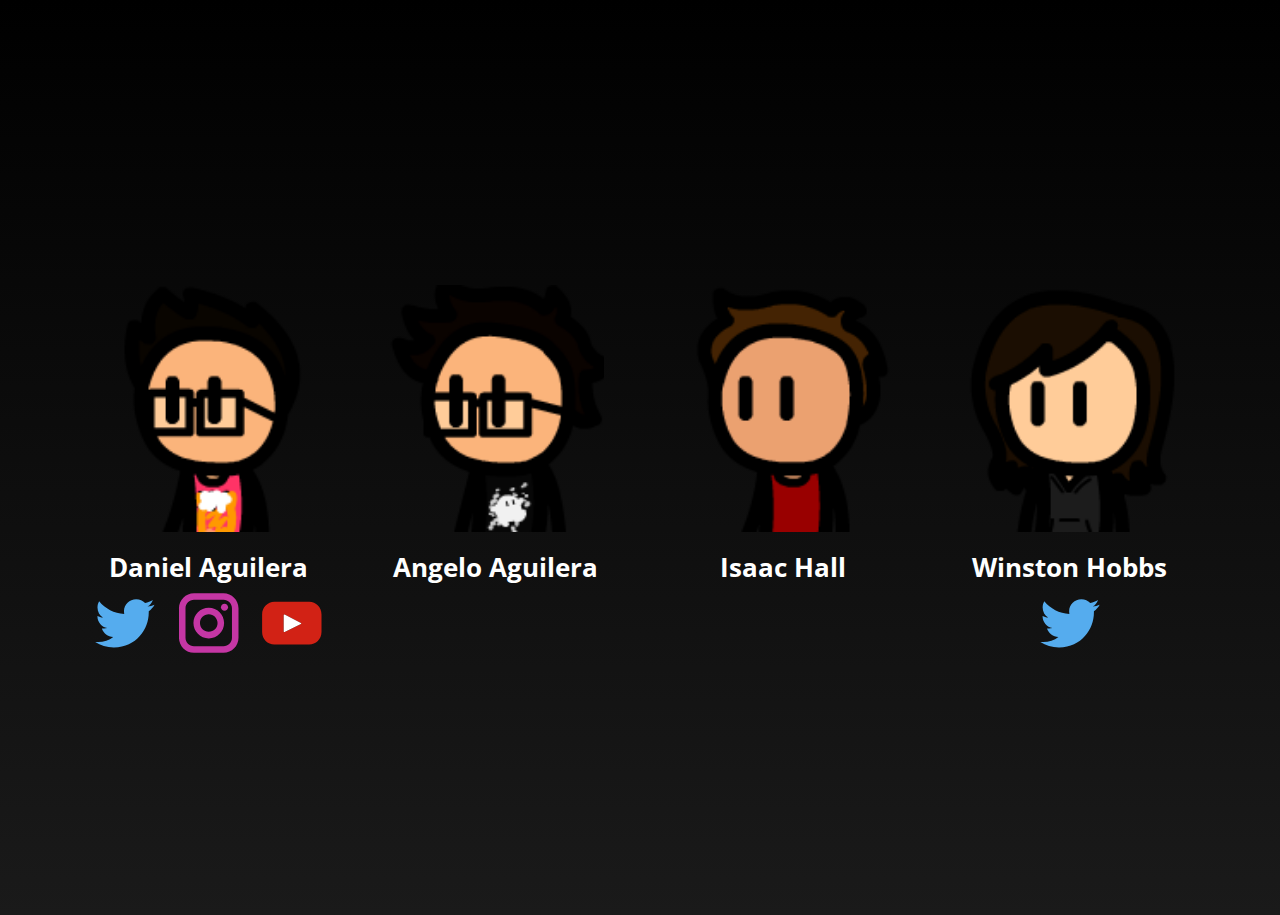
<file: About.html>
<!DOCTYPE html>
<html style="font-size: 16px;" lang="en-US">
  <head>
    <meta name="viewport" content="width=device-width, initial-scale=1.0">
    <meta charset="utf-8">
    <meta name="keywords" content="">
    <meta name="description" content="">
    <meta name="page_type" content="np-template-header-footer-from-plugin">
    <title>RedFlameInc | About 🔥</title>
    <link rel="stylesheet" href="nicepage.css" media="screen">
<link rel="stylesheet" href="About.css" media="screen">
    <script class="u-script" type="text/javascript" src="jquery.js" defer=""></script>
    <script class="u-script" type="text/javascript" src="nicepage.js" defer=""></script>
    <link rel="icon" href="images/favicon.gif">
    <link id="u-theme-google-font" rel="stylesheet" href="https://fonts.googleapis.com/css?family=Open+Sans:300,300i,400,400i,600,600i,700,700i,800,800i|Roboto:100,100i,300,300i,400,400i,500,500i,700,700i,900,900i">
    
    
    <script type="application/ld+json">{
		"@context": "http://schema.org",
		"@type": "Organization",
		"name": "RedFlameInc",
		"url": "index.html"
}</script>
    <meta property="og:title" content="RedFlameInc | About 🔥">
    <meta property="og:type" content="website">
    <meta name="theme-color" content="#478ac9">
    <link rel="canonical" href="index.html">
    <meta property="og:url" content="index.html">
  </head>
  <body class="u-body">
    <section class="u-align-center u-clearfix u-gradient u-section-1" id="sec-c79d">
      <div class="u-clearfix u-sheet u-valign-middle-lg u-valign-middle-xl u-sheet-1">
        <div class="u-expanded-width u-list u-repeater u-list-1">
          <div class="u-align-center-lg u-align-center-md u-align-center-sm u-align-center-xl u-align-right-xs u-container-style u-list-item u-repeater-item">
            <div class="u-container-layout u-similar-container u-valign-bottom-lg u-container-layout-1">
              <img alt="" class="u-expanded-width-lg u-expanded-width-md u-expanded-width-xl u-image u-image-default u-image-1" src="images/Portrait00021.png" data-image-width="144" data-image-height="144">
              <h4 class="u-align-right-xs u-text u-text-white u-text-1">Daniel Aguilera</h4>
            </div>
          </div>
          <div class="u-align-center-lg u-align-center-md u-align-center-sm u-align-center-xl u-align-right-xs u-container-style u-list-item u-repeater-item">
            <div class="u-container-layout u-similar-container u-valign-bottom-lg u-container-layout-2">
              <img alt="" class="u-expanded-width-lg u-expanded-width-md u-expanded-width-xl u-image u-image-default u-image-2" data-image-width="144" data-image-height="144" src="images/Portrait0008.png">
              <h4 class="u-align-right-xs u-text u-text-white u-text-2">Angelo Aguilera</h4>
            </div>
          </div>
          <div class="u-align-center-lg u-align-center-md u-align-center-sm u-align-center-xl u-align-right-xs u-container-style u-list-item u-repeater-item">
            <div class="u-container-layout u-similar-container u-valign-bottom-lg u-container-layout-3">
              <img alt="" class="u-expanded-width-lg u-expanded-width-md u-expanded-width-xl u-image u-image-default u-image-3" data-image-width="144" data-image-height="144" src="images/Portrait0003.png">
              <h4 class="u-align-right-xs u-text u-text-white u-text-3">Isaac Hall</h4>
            </div>
          </div>
          <div class="u-align-center-lg u-align-center-md u-align-center-sm u-align-center-xl u-align-right-xs u-container-style u-list-item u-repeater-item">
            <div class="u-container-layout u-similar-container u-valign-bottom-lg u-container-layout-4">
              <img alt="" class="u-expanded-width-lg u-expanded-width-md u-expanded-width-xl u-image u-image-default u-image-4" src="images/winston.png">
              <h4 class="u-align-right-xs u-text u-text-white u-text-4">Winston Hobbs</h4>
            </div>
          </div>
        </div>
        <div class="u-social-icons u-spacing-10 u-social-icons-1">
          <a class="u-social-url" target="_blank" href="https://twitter.com/MrDanFahrenheit"><span class="u-icon u-icon-circle u-social-twitter u-social-type-logoColor u-icon-1"><svg class="u-svg-link" preserveAspectRatio="xMidYMin slice" viewBox="0 0 112 112" style=""><use xmlns:xlink="http://www.w3.org/1999/xlink" xlink:href="#svg-4677"></use></svg><svg xmlns="http://www.w3.org/2000/svg" xmlns:xlink="http://www.w3.org/1999/xlink" version="1.1" xml:space="preserve" class="u-svg-content" viewBox="0 0 112 112" x="0px" y="0px" id="svg-4677" style="color: rgb(85, 172, 238);"><path fill="currentColor" d="M92.2,38.2c0,0.8,0,1.6,0,2.3c0,24.3-18.6,52.4-52.6,52.4c-10.6,0.1-20.2-2.9-28.5-8.2 c1.4,0.2,2.9,0.2,4.4,0.2c8.7,0,16.7-2.9,23-7.9c-8.1-0.2-14.9-5.5-17.3-12.8c1.1,0.2,2.4,0.2,3.4,0.2c1.6,0,3.3-0.2,4.8-0.7 c-8.4-1.6-14.9-9.2-14.9-18c0-0.2,0-0.2,0-0.2c2.5,1.4,5.4,2.2,8.4,2.3c-5-3.3-8.3-8.9-8.3-15.4c0-3.4,1-6.5,2.5-9.2 c9.1,11.1,22.7,18.5,38,19.2c-0.2-1.4-0.4-2.8-0.4-4.3c0.1-10,8.3-18.2,18.5-18.2c5.4,0,10.1,2.2,13.5,5.7c4.3-0.8,8.1-2.3,11.7-4.5 c-1.4,4.3-4.3,7.9-8.1,10.1c3.7-0.4,7.3-1.4,10.6-2.9C98.9,32.3,95.7,35.5,92.2,38.2z"></path></svg></span>
          </a>
          <a class="u-social-url" target="_blank" href="https://www.instagram.com/mrdanfahrenheit"><span class="u-icon u-icon-circle u-social-instagram u-social-type-logoColor u-icon-2"><svg class="u-svg-link" preserveAspectRatio="xMidYMin slice" viewBox="0 0 112 112" style=""><use xmlns:xlink="http://www.w3.org/1999/xlink" xlink:href="#svg-412e"></use></svg><svg xmlns="http://www.w3.org/2000/svg" xmlns:xlink="http://www.w3.org/1999/xlink" version="1.1" xml:space="preserve" class="u-svg-content" viewBox="0 0 112 112" x="0px" y="0px" id="svg-412e" style="color: rgb(197, 54, 164);"><path fill="currentColor" d="M55.9,32.9c-12.8,0-23.2,10.4-23.2,23.2s10.4,23.2,23.2,23.2s23.2-10.4,23.2-23.2S68.7,32.9,55.9,32.9z M55.9,69.4c-7.4,0-13.3-6-13.3-13.3c-0.1-7.4,6-13.3,13.3-13.3s13.3,6,13.3,13.3C69.3,63.5,63.3,69.4,55.9,69.4z"></path><path fill="currentColor" d="M79.7,26.8c-3,0-5.4,2.5-5.4,5.4s2.5,5.4,5.4,5.4c3,0,5.4-2.5,5.4-5.4S82.7,26.8,79.7,26.8z"></path><path fill="currentColor" d="M78.2,11H33.5C21,11,10.8,21.3,10.8,33.7v44.7c0,12.6,10.2,22.8,22.7,22.8h44.7c12.6,0,22.7-10.2,22.7-22.7 V33.7C100.8,21.1,90.6,11,78.2,11z M91,78.4c0,7.1-5.8,12.8-12.8,12.8H33.5c-7.1,0-12.8-5.8-12.8-12.8V33.7 c0-7.1,5.8-12.8,12.8-12.8h44.7c7.1,0,12.8,5.8,12.8,12.8V78.4z"></path></svg></span>
          </a>
          <a class="u-social-url" target="_blank" href="https://youtube.com/channel/UC_RVtEYH5n9K0kaETI8guww/"><span class="u-icon u-icon-circle u-social-type-logoColor u-social-youtube u-icon-3"><svg class="u-svg-link" preserveAspectRatio="xMidYMin slice" viewBox="0 0 112 112" style=""><use xmlns:xlink="http://www.w3.org/1999/xlink" xlink:href="#svg-4059"></use></svg><svg xmlns="http://www.w3.org/2000/svg" xmlns:xlink="http://www.w3.org/1999/xlink" version="1.1" xml:space="preserve" class="u-svg-content" viewBox="0 0 112 112" x="0px" y="0px" id="svg-4059" style="color: rgb(210, 34, 21);"><path fill="currentColor" d="M82.3,24H29.7C19.3,24,11,32.5,11,43v26.7c0,10.5,8.3,19,18.7,19h52.5c10.3,0,18.7-8.5,18.7-19V43 C101,32.5,92.7,24,82.3,24L82.3,24z M69.7,57.6L45.1,69.5c-0.7,0.2-1.4-0.2-1.4-0.8V44.1c0-0.7,0.8-1.3,1.4-0.8l24.6,12.6 C70.4,56.2,70.4,57.3,69.7,57.6L69.7,57.6z"></path><path fill="#FFFFFF" d="M69.7,57.6L45.1,69.5c-0.7,0.2-1.4-0.2-1.4-0.8V44.1c0-0.7,0.8-1.3,1.4-0.8l24.6,12.6 C70.4,56.2,70.4,57.3,69.7,57.6L69.7,57.6z"></path></svg></span>
          </a>
        </div>
        <div class="u-social-icons u-spacing-10 u-social-icons-2">
          <a class="u-social-url" target="_blank" href="https://twitter.com/Tunips_"><span class="u-icon u-icon-circle u-social-twitter u-social-type-logoColor u-icon-4"><svg class="u-svg-link" preserveAspectRatio="xMidYMin slice" viewBox="0 0 112 112" style=""><use xmlns:xlink="http://www.w3.org/1999/xlink" xlink:href="#svg-460f"></use></svg><svg xmlns="http://www.w3.org/2000/svg" xmlns:xlink="http://www.w3.org/1999/xlink" version="1.1" xml:space="preserve" class="u-svg-content" viewBox="0 0 112 112" x="0px" y="0px" id="svg-460f" style="color: rgb(85, 172, 238);"><path fill="currentColor" d="M92.2,38.2c0,0.8,0,1.6,0,2.3c0,24.3-18.6,52.4-52.6,52.4c-10.6,0.1-20.2-2.9-28.5-8.2 c1.4,0.2,2.9,0.2,4.4,0.2c8.7,0,16.7-2.9,23-7.9c-8.1-0.2-14.9-5.5-17.3-12.8c1.1,0.2,2.4,0.2,3.4,0.2c1.6,0,3.3-0.2,4.8-0.7 c-8.4-1.6-14.9-9.2-14.9-18c0-0.2,0-0.2,0-0.2c2.5,1.4,5.4,2.2,8.4,2.3c-5-3.3-8.3-8.9-8.3-15.4c0-3.4,1-6.5,2.5-9.2 c9.1,11.1,22.7,18.5,38,19.2c-0.2-1.4-0.4-2.8-0.4-4.3c0.1-10,8.3-18.2,18.5-18.2c5.4,0,10.1,2.2,13.5,5.7c4.3-0.8,8.1-2.3,11.7-4.5 c-1.4,4.3-4.3,7.9-8.1,10.1c3.7-0.4,7.3-1.4,10.6-2.9C98.9,32.3,95.7,35.5,92.2,38.2z"></path></svg></span>
          </a>
        </div>
      </div>
    </section>
    
    
    
  </body>
</html>
</file>
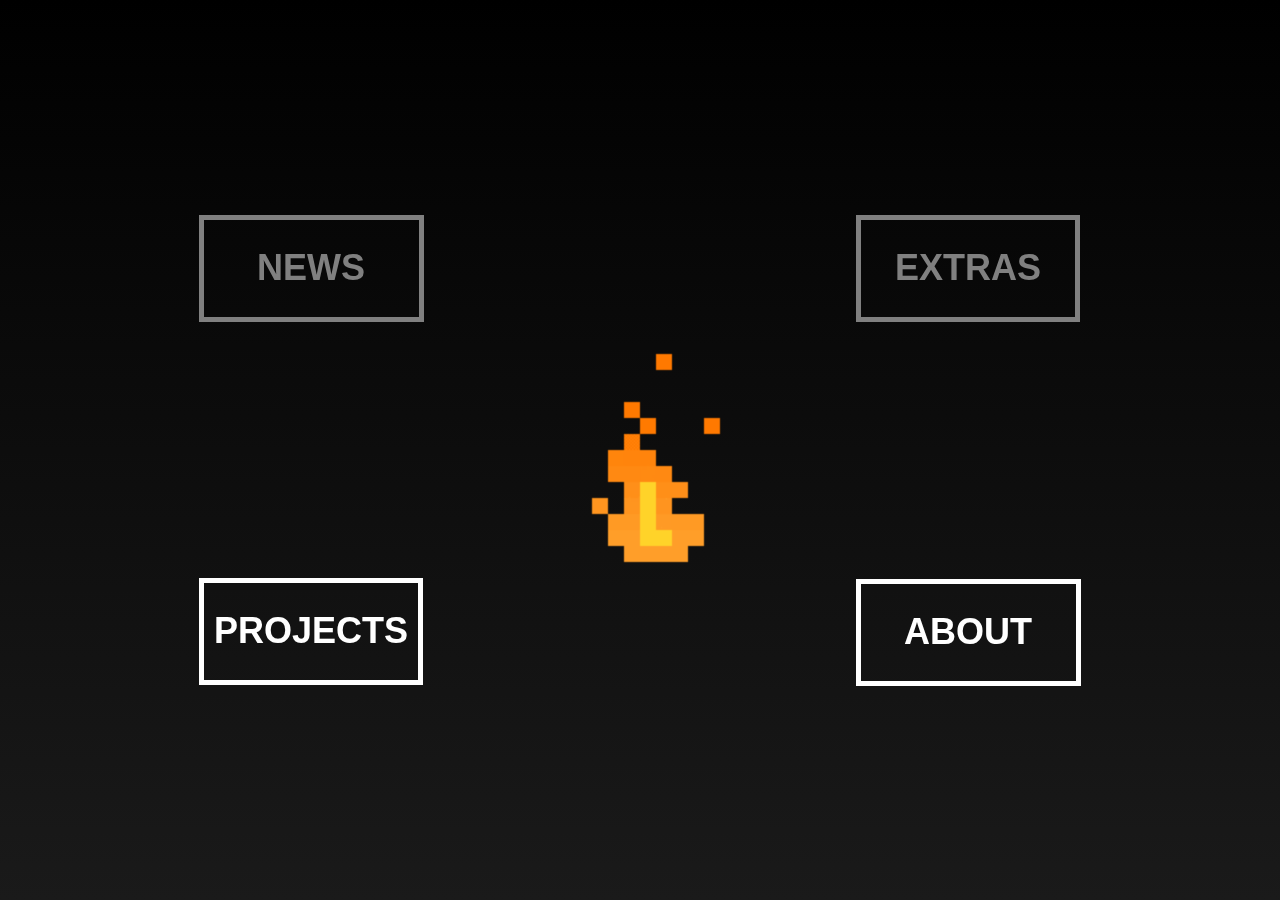
<file: Home.html>
<!DOCTYPE html>
<html style="font-size: 16px;" lang="en-US">
  <head>
    <meta name="viewport" content="width=device-width, initial-scale=1.0">
    <meta charset="utf-8">
    <meta name="keywords" content="">
    <meta name="description" content="">
    <meta name="page_type" content="np-template-header-footer-from-plugin">
    <title>RedFlameInc | Home 🔥</title>
    <link rel="stylesheet" href="nicepage.css" media="screen">
<link rel="stylesheet" href="Home.css" media="screen">
    <script class="u-script" type="text/javascript" src="jquery.js" defer=""></script>
    <script class="u-script" type="text/javascript" src="nicepage.js" defer=""></script>
    
    <link rel="icon" href="images/favicon.gif">
    <link id="u-theme-google-font" rel="stylesheet" href="https://fonts.googleapis.com/css?family=Open+Sans:300,300i,400,400i,600,600i,700,700i,800,800i|Roboto:100,100i,300,300i,400,400i,500,500i,700,700i,900,900i">
    
    
    <script type="application/ld+json">{
		"@context": "http://schema.org",
		"@type": "Organization",
		"name": "RedFlameInc",
		"url": "index.html"
}</script>
    <meta property="og:title" content="RedFlameInc | Home 🔥">
    <meta property="og:type" content="website">
    <meta name="theme-color" content="#478ac9">
    <link rel="canonical" href="index.html">
    <meta property="og:url" content="index.html">
  </head>
  <body class="u-black u-body">
    <section class="u-clearfix u-gradient u-section-1" id="sec-22ba">
      <div class="u-clearfix u-sheet u-valign-middle-xl u-sheet-1">
        <a href="#" class="u-border-5 u-border-active-black u-border-grey-50 u-border-hover-grey-50 u-btn u-button-style u-custom-font u-font-arial u-none u-text-active-black u-text-grey-50 u-text-hover-grey-50 u-btn-1" data-animation-name="fadeIn" data-animation-duration="3000" data-animation-delay="0" data-animation-direction="Up">NEWS</a>
        <a href="#" class="u-border-5 u-border-active-black u-border-grey-50 u-border-hover-grey-50 u-btn u-button-style u-custom-font u-font-arial u-none u-text-active-black u-text-grey-50 u-text-hover-grey-50 u-btn-2" data-animation-name="fadeIn" data-animation-duration="3000" data-animation-delay="0" data-animation-direction="Up">EXTRAS<br>
        </a>
        <img src="images/flame.gif" alt="" class="u-image u-image-default u-preserve-proportions u-image-1">
        <a href="Projects.html" data-page-id="1326921074" class="u-border-5 u-border-active-black u-border-hover-grey-50 u-border-white u-btn u-button-style u-custom-font u-font-arial u-none u-text-active-black u-text-hover-grey-50 u-text-white u-btn-3" data-animation-name="fadeIn" data-animation-duration="3000" data-animation-delay="0" data-animation-direction="Up">PROJECTS</a>
        <a href="About.html" data-page-id="126494983" class="u-border-5 u-border-active-black u-border-hover-grey-50 u-border-white u-btn u-button-style u-custom-font u-font-arial u-none u-text-active-black u-text-hover-grey-50 u-text-white u-btn-4" data-animation-name="fadeIn" data-animation-duration="3000" data-animation-delay="0" data-animation-direction="Up">ABOUT</a>
      </div>
    </section>
    
    
    
  </body>
</html>
</file>
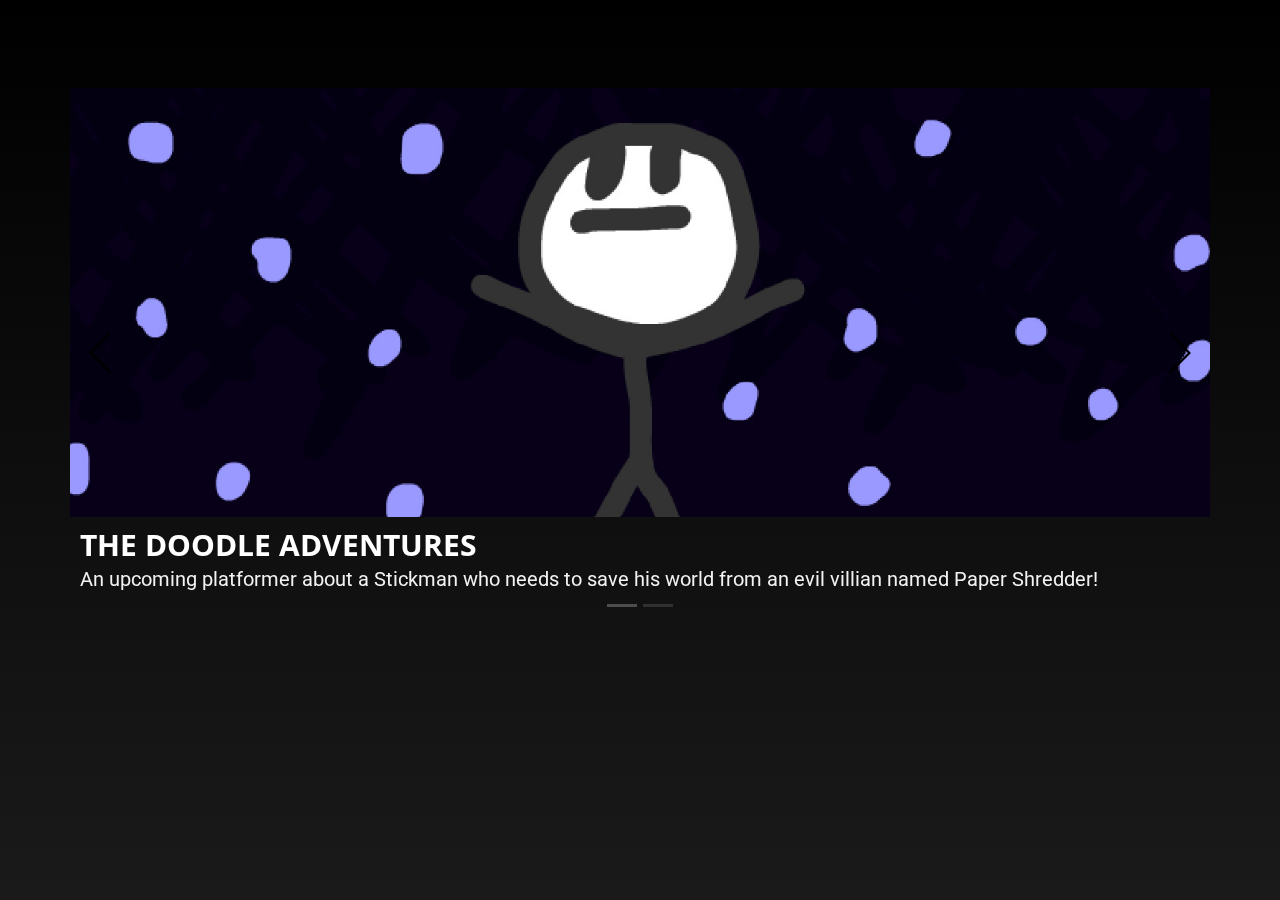
<file: Projects.html>
<!DOCTYPE html>
<html style="font-size: 16px;" lang="en-US">
  <head>
    <meta name="viewport" content="width=device-width, initial-scale=1.0">
    <meta charset="utf-8">
    <meta name="keywords" content="">
    <meta name="description" content="">
    <meta name="page_type" content="np-template-header-footer-from-plugin">
    <title>RedFlameInc | About 🔥</title>
    <link rel="stylesheet" href="nicepage.css" media="screen">
<link rel="stylesheet" href="Projects.css" media="screen">
    <script class="u-script" type="text/javascript" src="jquery.js" defer=""></script>
    <script class="u-script" type="text/javascript" src="nicepage.js" defer=""></script>
    <link rel="icon" href="images/favicon.gif">
    
    
    <link id="u-theme-google-font" rel="stylesheet" href="https://fonts.googleapis.com/css?family=Open+Sans:300,300i,400,400i,600,600i,700,700i,800,800i|Roboto:100,100i,300,300i,400,400i,500,500i,700,700i,900,900i">
    
    
    <script type="application/ld+json">{
		"@context": "http://schema.org",
		"@type": "Organization",
		"name": "RedFlameInc",
		"url": "index.html"
}</script>
    <meta property="og:title" content="RedFlameInc | About 🔥">
    <meta property="og:type" content="website">
    <meta name="theme-color" content="#478ac9">
    <link rel="canonical" href="index.html">
    <meta property="og:url" content="index.html">
  </head>
  <body class="u-body">
    <section class="u-clearfix u-gradient u-section-1" id="sec-1efa">
      <div class="u-clearfix u-sheet u-valign-middle-xs u-sheet-1">
        <div class="u-carousel u-expanded-width-sm u-expanded-width-xs u-gallery u-layout-carousel u-lightbox u-no-transition u-show-text-always u-gallery-1" data-interval="5000" data-u-ride="carousel" id="carousel-9529">
          <ol class="u-absolute-hcenter u-carousel-indicators u-carousel-indicators-1">
            <li data-u-target="#carousel-9529" data-u-slide-to="0" class="u-active u-grey-70 u-shape-rectangle" style="width: 30px; height: 3px;"></li>
            <li data-u-target="#carousel-9529" data-u-slide-to="1" class="u-grey-70 u-shape-rectangle" style="width: 30px; height: 3px;"></li>
          </ol>
          <div class="u-carousel-inner u-gallery-inner" role="listbox">
            <div class="u-active u-carousel-item u-gallery-item">
              <div class="u-back-slide">
                <img class="u-back-image u-expanded u-back-image-1" src="images/banner3.jpg">
              </div>
              <div class="u-over-slide u-over-slide-1">
                <h3 class="u-gallery-heading u-text-white" style="font-weight: 700; text-transform: uppercase;">The Doodle Adventures</h3>
                <p class="u-gallery-text u-text-grey-5" style="font-size: 1.25rem;">An upcoming platformer about a Stickman who needs to save his world from an evil villian named Paper Shredder!</p>
              </div>
            </div>
            <div class="u-carousel-item u-gallery-item">
              <div class="u-back-slide u-video">
                <div style="" class="u-background-video u-expanded u-video-cover">
                  <div style="position: absolute; width: 178%; left: -39%; height: 100%; top: 0%;" class="embed-responsive">
                    <iframe style="position: absolute;top: 0;left: 0;width: 100%;height: 100%;" class="embed-responsive-item" src="https://www.youtube.com/embed/1bekzWOKpxo?playlist=1bekzWOKpxo&amp;loop=1&amp;mute=1&amp;showinfo=0&amp;controls=0&amp;start=0&amp;autoplay=1" frameborder="0" allowfullscreen=""></iframe>
                  </div>
                </div>
              </div>
              <div class="u-over-slide u-over-slide-2">
                <h3 class="u-gallery-heading u-text-white" style="font-weight: 700; text-transform: uppercase;">Hangout</h3>
                <p class="u-gallery-text u-text-grey-5" style="font-size: 1.25rem;">An upcoming cartoon about 10 friends who just wanna hangout but are constantly interrupted by wild events.</p>
              </div>
            </div>
          </div>
          <a class="u-absolute-vcenter u-carousel-control u-carousel-control-prev u-icon-circle u-opacity u-opacity-70 u-text-black u-carousel-control-1" href="#carousel-9529" role="button" data-u-slide="prev">
            <span aria-hidden="true">
              <svg viewBox="0 0 477.175 477.175"><path d="M145.188,238.575l215.5-215.5c5.3-5.3,5.3-13.8,0-19.1s-13.8-5.3-19.1,0l-225.1,225.1c-5.3,5.3-5.3,13.8,0,19.1l225.1,225
		c2.6,2.6,6.1,4,9.5,4s6.9-1.3,9.5-4c5.3-5.3,5.3-13.8,0-19.1L145.188,238.575z"></path></svg>
            </span>
            <span class="sr-only">
              <svg viewBox="0 0 477.175 477.175"><path d="M145.188,238.575l215.5-215.5c5.3-5.3,5.3-13.8,0-19.1s-13.8-5.3-19.1,0l-225.1,225.1c-5.3,5.3-5.3,13.8,0,19.1l225.1,225
		c2.6,2.6,6.1,4,9.5,4s6.9-1.3,9.5-4c5.3-5.3,5.3-13.8,0-19.1L145.188,238.575z"></path></svg>
            </span>
          </a>
          <a class="u-absolute-vcenter u-carousel-control u-carousel-control-next u-icon-circle u-opacity u-opacity-70 u-text-black u-carousel-control-2" href="#carousel-9529" role="button" data-u-slide="next">
            <span aria-hidden="true">
              <svg viewBox="0 0 477.175 477.175"><path d="M360.731,229.075l-225.1-225.1c-5.3-5.3-13.8-5.3-19.1,0s-5.3,13.8,0,19.1l215.5,215.5l-215.5,215.5
		c-5.3,5.3-5.3,13.8,0,19.1c2.6,2.6,6.1,4,9.5,4c3.4,0,6.9-1.3,9.5-4l225.1-225.1C365.931,242.875,365.931,234.275,360.731,229.075z"></path></svg>
            </span>
            <span class="sr-only">
              <svg viewBox="0 0 477.175 477.175"><path d="M360.731,229.075l-225.1-225.1c-5.3-5.3-13.8-5.3-19.1,0s-5.3,13.8,0,19.1l215.5,215.5l-215.5,215.5
		c-5.3,5.3-5.3,13.8,0,19.1c2.6,2.6,6.1,4,9.5,4c3.4,0,6.9-1.3,9.5-4l225.1-225.1C365.931,242.875,365.931,234.275,360.731,229.075z"></path></svg>
            </span>
          </a>
        </div>
      </div>
    </section>
    
    
    
  </body>
</html>
</file>
<file: About.css>
.u-section-1 {
  background-image: linear-gradient(black, #1a1a1a);
}

.u-section-1 .u-sheet-1 {
  min-height: 915px;
}

.u-section-1 .u-list-1 {
  min-height: 358px;
  grid-template-columns: calc(25% - 8px) calc(25% - 8px) calc(25% - 8px) calc(25% - 8px);
  grid-template-rows: auto;
  margin-top: 60px;
  margin-bottom: 0;
  grid-gap: 10px 10px;
}

.u-section-1 .u-container-layout-1 {
  padding: 30px;
}

.u-section-1 .u-image-1 {
  height: 247px;
  margin: 0 0 0 auto;
}

.u-section-1 .u-text-1 {
  font-weight: 700;
  font-size: 1.625rem;
  margin: 20px 1px 0;
}

.u-section-1 .u-container-layout-2 {
  padding: 30px;
}

.u-section-1 .u-image-2 {
  height: 247px;
  margin: 0 0 0 auto;
}

.u-section-1 .u-text-2 {
  font-weight: 700;
  font-size: 1.625rem;
  margin: 20px 1px 0;
}

.u-section-1 .u-container-layout-3 {
  padding: 30px;
}

.u-section-1 .u-image-3 {
  height: 247px;
  margin: 0 0 0 auto;
}

.u-section-1 .u-text-3 {
  font-weight: 700;
  font-size: 1.625rem;
  margin: 20px 1px 0;
}

.u-section-1 .u-container-layout-4 {
  padding: 30px;
}

.u-section-1 .u-image-4 {
  height: 247px;
  margin: 0 0 0 auto;
}

.u-section-1 .u-text-4 {
  font-weight: 700;
  font-size: 1.625rem;
  margin: 20px 1px 0;
}

.u-section-1 .u-social-icons-1 {
  white-space: nowrap;
  height: 74px;
  min-height: 16px;
  width: 241px;
  min-width: 68px;
  margin: -28px auto 0 18px;
}

.u-section-1 .u-icon-1 {
  height: 100%;
}

.u-section-1 .u-icon-2 {
  height: 100%;
}

.u-section-1 .u-icon-3 {
  height: 100%;
}

.u-section-1 .u-social-icons-2 {
  white-space: nowrap;
  height: 74px;
  min-height: 16px;
  width: 74px;
  min-width: 16px;
  margin: -74px auto 60px 963px;
}

.u-section-1 .u-icon-4 {
  height: 100%;
}

@media (max-width: 1199px) {
  .u-section-1 .u-list-1 {
    min-height: 295px;
    height: auto;
  }

  .u-section-1 .u-image-1 {
    height: 192px;
    margin-right: initial;
    margin-left: initial;
  }

  .u-section-1 .u-text-1 {
    font-size: 1.25rem;
    margin-top: 12px;
    margin-right: 0;
    margin-left: 0;
  }

  .u-section-1 .u-image-2 {
    height: 192px;
    margin-right: initial;
    margin-left: initial;
  }

  .u-section-1 .u-text-2 {
    font-size: 1.25rem;
    margin-top: 12px;
    margin-right: 0;
    margin-left: 0;
  }

  .u-section-1 .u-image-3 {
    height: 192px;
    margin-right: initial;
    margin-left: initial;
  }

  .u-section-1 .u-text-3 {
    font-size: 1.25rem;
    margin-top: 12px;
    margin-right: 0;
    margin-left: 0;
  }

  .u-section-1 .u-image-4 {
    height: 192px;
    margin-right: initial;
    margin-left: initial;
  }

  .u-section-1 .u-text-4 {
    font-size: 1.25rem;
    margin-top: 12px;
    margin-right: 0;
    margin-left: 0;
  }

  .u-section-1 .u-social-icons-1 {
    height: 59px;
    width: 196px;
    margin-left: 16px;
  }

  .u-section-1 .u-social-icons-2 {
    height: 59px;
    width: 59px;
    margin-top: -59px;
    margin-left: 795px;
  }
}

@media (max-width: 991px) {
  .u-section-1 .u-sheet-1 {
    min-height: 998px;
  }

  .u-section-1 .u-list-1 {
    min-height: 935px;
    grid-template-columns: calc(50% - 5.33333px) calc(50% - 5.33333px);
    margin-top: 32px;
  }

  .u-section-1 .u-image-1 {
    height: 301px;
    margin-right: initial;
    margin-left: initial;
  }

  .u-section-1 .u-text-1 {
    width: auto;
    margin-top: 8px;
    margin-right: -8px;
    margin-left: 8px;
    font-size: 1.5rem;
  }

  .u-section-1 .u-image-2 {
    height: 301px;
    margin-right: initial;
    margin-left: initial;
  }

  .u-section-1 .u-text-2 {
    width: auto;
    margin-top: 8px;
    margin-right: -8px;
    margin-left: 8px;
    font-size: 1.5rem;
  }

  .u-section-1 .u-image-3 {
    height: 301px;
    margin-right: initial;
    margin-left: initial;
  }

  .u-section-1 .u-text-3 {
    width: auto;
    margin-top: 8px;
    margin-right: -8px;
    margin-left: 8px;
    font-size: 1.5rem;
  }

  .u-section-1 .u-image-4 {
    height: 301px;
    margin-right: initial;
    margin-left: initial;
  }

  .u-section-1 .u-text-4 {
    width: auto;
    margin-top: 8px;
    margin-right: -8px;
    margin-left: 8px;
    font-size: 1.5rem;
  }

  .u-section-1 .u-social-icons-1 {
    margin-top: -558px;
    margin-left: 79px;
  }

  .u-section-1 .u-social-icons-2 {
    margin-top: 412px;
    margin-right: 149px;
    margin-left: auto;
  }
}

@media (max-width: 767px) {
  .u-section-1 .u-sheet-1 {
    min-height: 1053px;
  }

  .u-section-1 .u-list-1 {
    min-height: 996px;
    grid-template-columns: 100%;
  }

  .u-section-1 .u-container-layout-1 {
    padding-left: 10px;
    padding-right: 10px;
  }

  .u-section-1 .u-image-1 {
    height: 175px;
    width: 151px;
    margin-right: auto;
    margin-left: 109px;
  }

  .u-section-1 .u-text-1 {
    margin-top: -175px;
    margin-right: 74px;
    margin-left: 260px;
  }

  .u-section-1 .u-container-layout-2 {
    padding-left: 10px;
    padding-right: 10px;
  }

  .u-section-1 .u-image-2 {
    height: 175px;
    width: 151px;
    margin-right: auto;
    margin-left: 109px;
  }

  .u-section-1 .u-text-2 {
    margin-top: -175px;
    margin-right: 74px;
    margin-left: 260px;
  }

  .u-section-1 .u-container-layout-3 {
    padding-left: 10px;
    padding-right: 10px;
  }

  .u-section-1 .u-image-3 {
    height: 175px;
    width: 151px;
    margin-right: auto;
    margin-left: 109px;
  }

  .u-section-1 .u-text-3 {
    margin-top: -175px;
    margin-right: 74px;
    margin-left: 260px;
  }

  .u-section-1 .u-container-layout-4 {
    padding-left: 10px;
    padding-right: 10px;
  }

  .u-section-1 .u-image-4 {
    height: 175px;
    width: 151px;
    margin-right: auto;
    margin-left: 109px;
  }

  .u-section-1 .u-text-4 {
    margin-top: -175px;
    margin-right: 74px;
    margin-left: 260px;
  }

  .u-section-1 .u-social-icons-1 {
    margin-top: -905px;
    margin-right: 74px;
    margin-left: auto;
  }

  .u-section-1 .u-social-icons-2 {
    margin-top: 700px;
    margin-right: 143px;
  }
}

@media (max-width: 575px) {
  .u-section-1 .u-sheet-1 {
    min-height: 814px;
  }

  .u-section-1 .u-list-1 {
    min-height: 819px;
    margin-top: 0;
    grid-gap: 0px 0px;
  }

  .u-section-1 .u-image-1 {
    height: 137px;
    width: 137px;
    margin-left: 0;
  }

  .u-section-1 .u-text-1 {
    margin-top: -127px;
    margin-left: 0;
    margin-right: 0;
  }

  .u-section-1 .u-image-2 {
    height: 137px;
    width: 137px;
    margin-left: 0;
  }

  .u-section-1 .u-text-2 {
    margin-top: -127px;
    margin-left: 0;
    margin-right: 0;
  }

  .u-section-1 .u-image-3 {
    height: 137px;
    width: 137px;
    margin-left: 0;
  }

  .u-section-1 .u-text-3 {
    margin-top: -127px;
    margin-left: 0;
    margin-right: 0;
  }

  .u-section-1 .u-image-4 {
    height: 137px;
    width: 137px;
    margin-left: 0;
  }

  .u-section-1 .u-text-4 {
    margin-top: -127px;
    margin-left: 0;
    margin-right: 0;
  }

  .u-section-1 .u-social-icons-1 {
    margin-top: -729px;
    margin-right: 0;
  }

  .u-section-1 .u-social-icons-2 {
    height: 50px;
    width: 50px;
    margin-top: 553px;
    margin-right: 73px;
  }
}
</file>
<file: Home.css>
.u-section-1 {
  background-image: linear-gradient(black, #1a1a1a);
}

.u-section-1 .u-sheet-1 {
  min-height: 100vh;
}

.u-section-1 .u-btn-1 {
  border-style: solid;
  text-transform: uppercase;
  font-size: 2.25rem;
  font-weight: 700;
  animation-duration: 1000ms;
  align-self: center;
  margin: 60px auto 0 129px;
  padding: 19px 54px 20px 53px;
}

.u-section-1 .u-btn-2 {
  border-style: solid;
  font-size: 2.25rem;
  animation-duration: 3000ms;
  align-self: center;
  font-weight: 700;
  text-transform: uppercase;
  margin: -106px auto 0 786px;
  padding: 19px 34px 20px;
}

.u-section-1 .u-image-1 {
  width: 256px;
  height: 256px;
  margin: 0 auto 0 442px;
}

.u-section-1 .u-btn-3 {
  border-style: solid;
  text-transform: uppercase;
  font-size: 2.25rem;
  font-weight: 700;
  animation-duration: 1000ms;
  align-self: center;
  margin: 0 auto 0 129px;
  padding: 19px 10px 20px;
}

.u-section-1 .u-btn-4 {
  border-style: solid;
  text-transform: uppercase;
  font-size: 2.25rem;
  font-weight: 700;
  animation-duration: 1000ms;
  margin: -106px auto 60px 786px;
  padding: 19px 44px 20px 43px;
}

@media (max-width: 1199px) {
  .u-section-1 .u-btn-1 {
    margin-top: 119px;
    margin-left: 117px;
  }

  .u-section-1 .u-btn-2 {
    margin-left: 598px;
  }

  .u-section-1 .u-image-1 {
    margin-left: 342px;
  }

  .u-section-1 .u-btn-3 {
    margin-left: 117px;
  }

  .u-section-1 .u-btn-4 {
    margin-left: 598px;
  }
}

@media (max-width: 991px) {
  .u-section-1 .u-btn-1 {
    margin-left: 36px;
  }

  .u-section-1 .u-btn-2 {
    margin-left: 459px;
  }

  .u-section-1 .u-image-1 {
    margin-left: 232px;
  }

  .u-section-1 .u-btn-3 {
    margin-left: 36px;
  }

  .u-section-1 .u-btn-4 {
    margin-left: 459px;
  }
}

@media (max-width: 767px) {
  .u-section-1 .u-btn-1 {
    margin-left: 15px;
  }

  .u-section-1 .u-btn-2 {
    margin-left: 300px;
  }

  .u-section-1 .u-image-1 {
    margin-left: 142px;
  }

  .u-section-1 .u-btn-3 {
    margin-left: 15px;
  }

  .u-section-1 .u-btn-4 {
    margin-left: 300px;
  }
}

@media (max-width: 575px) {
  .u-section-1 .u-sheet-1 {
    min-height: 716px;
  }

  .u-section-1 .u-btn-1 {
    margin-top: 12px;
    margin-left: auto;
  }

  .u-section-1 .u-btn-2 {
    margin-top: 362px;
    margin-left: auto;
  }

  .u-section-1 .u-image-1 {
    width: 225px;
    height: 225px;
    margin-top: -341px;
    margin-left: auto;
  }

  .u-section-1 .u-btn-3 {
    margin-top: -340px;
    margin-left: auto;
  }

  .u-section-1 .u-btn-4 {
    margin-top: 362px;
    margin-left: auto;
    margin-bottom: 12px;
  }
}html {}
body {
    height: 95vh;
}
</file>
<file: Projects.css>
.u-section-1 {
  background-image: linear-gradient(black, #1a1a1a);
}

.u-section-1 .u-sheet-1 {
  min-height: 100vh;
}

.u-section-1 .u-gallery-1 {
  width: 1140px;
  margin-top: 88px;
  margin-bottom: 0;
  height: 529px;
}

.u-section-1 .u-carousel-indicators-1 {
  position: absolute;
  bottom: 10px;
}

.u-section-1 .u-back-image-1 {
  object-position: 0% 0%;
}

.u-section-1 .u-over-slide-1 {
  min-height: 100px;
  padding: 10px;
}

.u-section-1 .u-over-slide-2 {
  min-height: 100px;
  padding: 10px;
}

.u-section-1 .u-carousel-control-1 {
  position: absolute;
  left: 10px;
  width: 40px;
  height: 40px;
  background-image: none;
}

.u-section-1 .u-carousel-control-2 {
  position: absolute;
  right: 10px;
  width: 40px;
  height: 40px;
  background-image: none;
}

@media (max-width: 1199px) {
  .u-section-1 .u-gallery-1 {
    width: 940px;
  }
}

@media (max-width: 991px) {
  .u-section-1 .u-gallery-1 {
    width: 720px;
  }
}

@media (max-width: 767px) {
  .u-section-1 .u-gallery-1 {
    margin-bottom: 60px;
    height: 518px;
    width: auto;
  }

  .u-section-1 .u-back-image-1 {
    object-position: 52.73% 0%;
  }
}

@media (max-width: 575px) {
  .u-section-1 .u-gallery-1 {
    margin-top: 31px;
    margin-bottom: 31px;
    height: 643px;
    width: auto;
  }

  .u-section-1 .u-back-image-1 {
    object-position: 51.16% 0%;
  }
}
</file>
